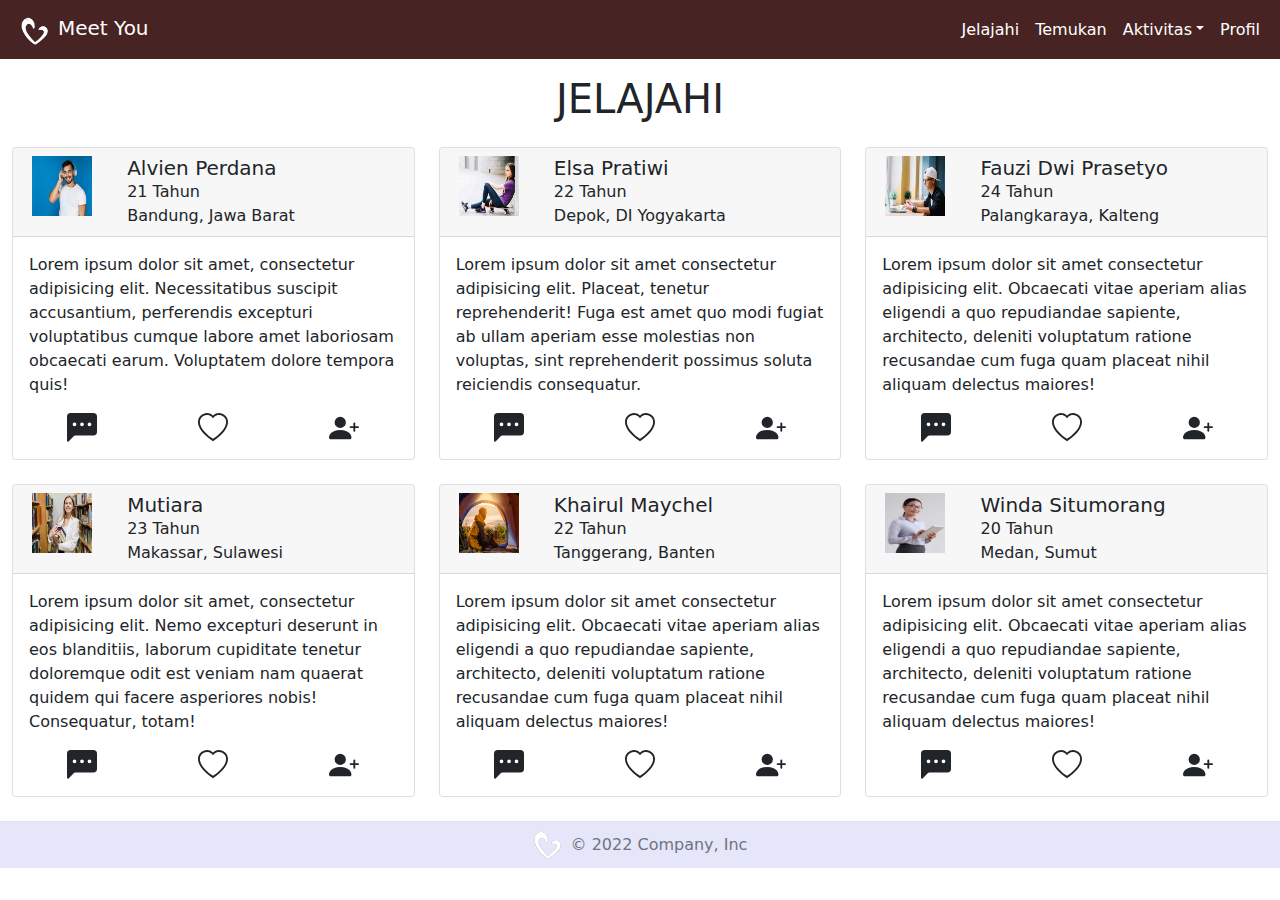
<file: beranda.html>
<html lang="en">
<head>
    <meta charset="UTF-8">
    <meta http-equiv="X-UA-Compatible" content="IE=edge">
    <meta name="viewport" content="width=device-width, initial-scale=1.0">
    <title>Beranda</title>
    <link rel="stylesheet" href="Style/css/bootstrap.min.css">
    <link rel="stylesheet" href="/style.css">
</head>
<body>
    <nav class="navbar navbar-expand-lg navbar-dark" style="background-color: 482323;">
        <div class="container-fluid">
            <a href="#" class="navbar-brand">
                <img src="/Frontend/Image/love.png" alt="" width="30" height="30" class="d-inline-block align-text-top mx-2">Meet You
            </a>
            <button class="navbar-toggler" type="button" data-bs-toggle="collapse" data-bs-target="#navbarSupportedContent" aria-controls="navbarSupportedContent" aria-expanded="false" aria-label="Toggle navigation">
                <span class="navbar-toggler-icon"></span>
            </button>
            <div class="collapse navbar-collapse" id="navbarSupportedContent">
                <ul class="navbar-nav ms-auto mb-2 mb-lg-0 ">
                    <li class="nav-item">
                        <a class="nav-link active" aria-current="page" href="#">Jelajahi</a>
                    </li>
                    <li class="nav-item">
                        <a class="nav-link active" href="#">Temukan</a>
                    </li>
                    <li class="nav-item dropdown">
                        <a class="nav-link active dropdown-toggle" href="#" id="navbarDropdown" role="button" data-bs-toggle="dropdown" aria-expanded="false">Aktivitas</a>
                        <ul class="dropdown-menu" aria-labelledby="navbarDropdown">
                            <li><a class="dropdown-item" href="#">Pesan</a></li>
                            <li><a class="dropdown-item" href="#">Disukai</a></li>
                            <li><a class="dropdown-item" href="#">Favorit</a></li>
                            <li><a class="dropdown-item" href="index.html">Log Out</a></li>
                        </ul>
                    </li>
                    <li class="nav-item">
                        <a class="nav-link active" href="profil.html">Profil</a>
                    </li>
                </ul>
            </div>
        </div>
    </nav>
    <section>
        <div class="container-fluid">
            <div class="row">
                <div class="col mb-3">
                    <h1 class="fs-1 text-center mt-3">JELAJAHI</h1>
                </div>
            </div>
            <div class="row row-cols-2 row-cols-md-3 g-4">
                <div class="col">
                    <div class="card">
                        <div class="card-header">
                            <div class="row">
                                <div class="col np">
                                    <img src="/Frontend/Image/gambar-5.jpg" class="img-fluid im" alt="andi" width="100">
                                </div>
                                <div class="col-7 col-lg-9">
                                    <h5 class="mbo">Alvien Perdana</h5>
                                    <p class="mbo">21 Tahun</p>
                                    <p class="mbo">Bandung, Jawa Barat</p>
                                </div>
                            </div>
                        </div>
                        <div class="card-body">
                            <p class="card-text">Lorem ipsum dolor sit amet, consectetur adipisicing elit. Necessitatibus suscipit accusantium, perferendis excepturi voluptatibus cumque labore amet laboriosam obcaecati earum. Voluptatem dolore tempora quis!</p>
                            <div class="row">
                                <div class="col d-flex justify-content-center">
                                    <a class="link-dark text-decoration-none" href="">
                                    <svg xmlns="http://www.w3.org/2000/svg" width="30" height="30" fill="currentColor" class="bi bi-chat-left-dots-fill" viewBox="0 0 16 16">
                                        <path d="M0 2a2 2 0 0 1 2-2h12a2 2 0 0 1 2 2v8a2 2 0 0 1-2 2H4.414a1 1 0 0 0-.707.293L.854 15.146A.5.5 0 0 1 0 14.793V2zm5 4a1 1 0 1 0-2 0 1 1 0 0 0 2 0zm4 0a1 1 0 1 0-2 0 1 1 0 0 0 2 0zm3 1a1 1 0 1 0 0-2 1 1 0 0 0 0 2z"/>
                                    </svg></a>
                                </div>
                                <div class="col d-flex justify-content-center">
                                    <a class="link-dark text-decoration-none" href="">
                                    <svg xmlns="http://www.w3.org/2000/svg" width="30" height="30" fill="currentColor" class="bi bi-heart" viewBox="0 0 16 16">
                                        <path d="m8 2.748-.717-.737C5.6.281 2.514.878 1.4 3.053c-.523 1.023-.641 2.5.314 4.385.92 1.815 2.834 3.989 6.286 6.357 3.452-2.368 5.365-4.542 6.286-6.357.955-1.886.838-3.362.314-4.385C13.486.878 10.4.28 8.717 2.01L8 2.748zM8 15C-7.333 4.868 3.279-3.04 7.824 1.143c.06.055.119.112.176.171a3.12 3.12 0 0 1 .176-.17C12.72-3.042 23.333 4.867 8 15z"/>
                                    </svg></a>
                                </div>
                                <div class="col d-flex justify-content-center">
                                    <a class="link-dark text-decoration-none" href="">
                                    <svg xmlns="http://www.w3.org/2000/svg" width="30" height="30" fill="currentColor" class="bi bi-person-plus-fill" viewBox="0 0 16 16">
                                        <path d="M1 14s-1 0-1-1 1-4 6-4 6 3 6 4-1 1-1 1H1zm5-6a3 3 0 1 0 0-6 3 3 0 0 0 0 6z"/>
                                        <path fill-rule="evenodd" d="M13.5 5a.5.5 0 0 1 .5.5V7h1.5a.5.5 0 0 1 0 1H14v1.5a.5.5 0 0 1-1 0V8h-1.5a.5.5 0 0 1 0-1H13V5.5a.5.5 0 0 1 .5-.5z"/>
                                    </svg></a>
                                </div>
                            </div>
                        </div>
                    </div>
                </div>
                <div class="col">
                    <div class="card">
                        <div class="card-header">
                            <div class="row">
                                <div class="col np">
                                    <img src="/Frontend/Image/gambar-6.jpg" class="img-fluid im" alt="andi" width="100">
                                </div>
                                <div class="col-7 col-lg-9">
                                    <h5 class="mbo">Elsa Pratiwi</h5>
                                    <p class="mbo">22 Tahun</p>
                                    <p class="mbo">Depok, DI Yogyakarta</p>
                                </div>
                            </div>
                        </div>
                        <div class="card-body">
                        <p class="card-text">Lorem ipsum dolor sit amet consectetur adipisicing elit. Placeat, tenetur reprehenderit! Fuga est amet quo modi fugiat ab ullam aperiam esse molestias non voluptas, sint reprehenderit possimus soluta reiciendis consequatur.</p>
                        <div class="row">
                            <div class="col d-flex justify-content-center">
                                <a class="link-dark text-decoration-none" href="">
                                <svg xmlns="http://www.w3.org/2000/svg" width="30" height="30" fill="currentColor" class="bi bi-chat-left-dots-fill" viewBox="0 0 16 16">
                                    <path d="M0 2a2 2 0 0 1 2-2h12a2 2 0 0 1 2 2v8a2 2 0 0 1-2 2H4.414a1 1 0 0 0-.707.293L.854 15.146A.5.5 0 0 1 0 14.793V2zm5 4a1 1 0 1 0-2 0 1 1 0 0 0 2 0zm4 0a1 1 0 1 0-2 0 1 1 0 0 0 2 0zm3 1a1 1 0 1 0 0-2 1 1 0 0 0 0 2z"/>
                                </svg></a>
                            </div>
                            <div class="col d-flex justify-content-center">
                                <a class="link-dark text-decoration-none" href="">
                                <svg xmlns="http://www.w3.org/2000/svg" width="30" height="30" fill="currentColor" class="bi bi-heart" viewBox="0 0 16 16">
                                    <path d="m8 2.748-.717-.737C5.6.281 2.514.878 1.4 3.053c-.523 1.023-.641 2.5.314 4.385.92 1.815 2.834 3.989 6.286 6.357 3.452-2.368 5.365-4.542 6.286-6.357.955-1.886.838-3.362.314-4.385C13.486.878 10.4.28 8.717 2.01L8 2.748zM8 15C-7.333 4.868 3.279-3.04 7.824 1.143c.06.055.119.112.176.171a3.12 3.12 0 0 1 .176-.17C12.72-3.042 23.333 4.867 8 15z"/>
                                </svg></a>
                            </div>
                            <div class="col d-flex justify-content-center">
                                <a class="link-dark text-decoration-none" href="">
                                <svg xmlns="http://www.w3.org/2000/svg" width="30" height="30" fill="currentColor" class="bi bi-person-plus-fill" viewBox="0 0 16 16">
                                    <path d="M1 14s-1 0-1-1 1-4 6-4 6 3 6 4-1 1-1 1H1zm5-6a3 3 0 1 0 0-6 3 3 0 0 0 0 6z"/>
                                    <path fill-rule="evenodd" d="M13.5 5a.5.5 0 0 1 .5.5V7h1.5a.5.5 0 0 1 0 1H14v1.5a.5.5 0 0 1-1 0V8h-1.5a.5.5 0 0 1 0-1H13V5.5a.5.5 0 0 1 .5-.5z"/>
                                </svg></a>
                            </div>
                        </div>
                        </div>
                    </div>
                </div>
                <div class="col">
                    <div class="card">
                        <div class="card-header">
                            <div class="row">
                                <div class="col np">
                                    <img src="/Frontend/Image/gambar-11.jpg" class="img-fluid im" alt="andi" width="100">
                                </div>
                                <div class="col-7 col-lg-9">
                                    <h5 class="mbo">Fauzi Dwi Prasetyo</h5>
                                    <p class="mbo">24 Tahun</p>
                                    <p class="mbo">Palangkaraya, Kalteng</p>
                                </div>
                            </div>
                        </div>
                        <div class="card-body">
                        <p class="card-text">Lorem ipsum dolor sit amet consectetur adipisicing elit. Obcaecati vitae aperiam alias eligendi a quo repudiandae sapiente, architecto, deleniti voluptatum ratione recusandae cum fuga quam placeat nihil aliquam delectus maiores!</p>
                        <div class="row">
                            <div class="col d-flex justify-content-center">
                                <a class="link-dark text-decoration-none" href="">
                                <svg xmlns="http://www.w3.org/2000/svg" width="30" height="30" fill="currentColor" class="bi bi-chat-left-dots-fill" viewBox="0 0 16 16">
                                    <path d="M0 2a2 2 0 0 1 2-2h12a2 2 0 0 1 2 2v8a2 2 0 0 1-2 2H4.414a1 1 0 0 0-.707.293L.854 15.146A.5.5 0 0 1 0 14.793V2zm5 4a1 1 0 1 0-2 0 1 1 0 0 0 2 0zm4 0a1 1 0 1 0-2 0 1 1 0 0 0 2 0zm3 1a1 1 0 1 0 0-2 1 1 0 0 0 0 2z"/>
                                </svg></a>
                            </div>
                            <div class="col d-flex justify-content-center">
                                <a class="link-dark text-decoration-none" href="">
                                <svg xmlns="http://www.w3.org/2000/svg" width="30" height="30" fill="currentColor" class="bi bi-heart" viewBox="0 0 16 16">
                                    <path d="m8 2.748-.717-.737C5.6.281 2.514.878 1.4 3.053c-.523 1.023-.641 2.5.314 4.385.92 1.815 2.834 3.989 6.286 6.357 3.452-2.368 5.365-4.542 6.286-6.357.955-1.886.838-3.362.314-4.385C13.486.878 10.4.28 8.717 2.01L8 2.748zM8 15C-7.333 4.868 3.279-3.04 7.824 1.143c.06.055.119.112.176.171a3.12 3.12 0 0 1 .176-.17C12.72-3.042 23.333 4.867 8 15z"/>
                                </svg></a>
                            </div>
                            <div class="col d-flex justify-content-center">
                                <a class="link-dark text-decoration-none" href="">
                                <svg xmlns="http://www.w3.org/2000/svg" width="30" height="30" fill="currentColor" class="bi bi-person-plus-fill" viewBox="0 0 16 16">
                                    <path d="M1 14s-1 0-1-1 1-4 6-4 6 3 6 4-1 1-1 1H1zm5-6a3 3 0 1 0 0-6 3 3 0 0 0 0 6z"/>
                                    <path fill-rule="evenodd" d="M13.5 5a.5.5 0 0 1 .5.5V7h1.5a.5.5 0 0 1 0 1H14v1.5a.5.5 0 0 1-1 0V8h-1.5a.5.5 0 0 1 0-1H13V5.5a.5.5 0 0 1 .5-.5z"/>
                                </svg></a>
                            </div>
                        </div>
                        </div>
                    </div>
                </div>
                <div class="col">
                    <div class="card">
                        <div class="card-header">
                            <div class="row">
                                <div class="col np">
                                    <img src="/Frontend/Image/gambar-8.jpg" class="img-fluid im" alt="andi" width="100">
                                </div>
                                <div class="col-7 col-lg-9">
                                    <h5 class="mbo">Mutiara</h5>
                                    <p class="mbo">23 Tahun</p>
                                    <p class="mbo">Makassar, Sulawesi</p>
                                </div>
                            </div>
                        </div>
                        <div class="card-body">
                        <p class="card-text">Lorem ipsum dolor sit amet, consectetur adipisicing elit. Nemo excepturi deserunt in eos blanditiis, laborum cupiditate tenetur doloremque odit est veniam nam quaerat quidem qui facere asperiores nobis! Consequatur, totam!</p>
                        <div class="row">
                            <div class="col d-flex justify-content-center">
                                <a class="link-dark text-decoration-none" href="">
                                <svg xmlns="http://www.w3.org/2000/svg" width="30" height="30" fill="currentColor" class="bi bi-chat-left-dots-fill" viewBox="0 0 16 16">
                                    <path d="M0 2a2 2 0 0 1 2-2h12a2 2 0 0 1 2 2v8a2 2 0 0 1-2 2H4.414a1 1 0 0 0-.707.293L.854 15.146A.5.5 0 0 1 0 14.793V2zm5 4a1 1 0 1 0-2 0 1 1 0 0 0 2 0zm4 0a1 1 0 1 0-2 0 1 1 0 0 0 2 0zm3 1a1 1 0 1 0 0-2 1 1 0 0 0 0 2z"/>
                                </svg></a>
                            </div>
                            <div class="col d-flex justify-content-center">
                                <a class="link-dark text-decoration-none" href="">
                                <svg xmlns="http://www.w3.org/2000/svg" width="30" height="30" fill="currentColor" class="bi bi-heart" viewBox="0 0 16 16">
                                    <path d="m8 2.748-.717-.737C5.6.281 2.514.878 1.4 3.053c-.523 1.023-.641 2.5.314 4.385.92 1.815 2.834 3.989 6.286 6.357 3.452-2.368 5.365-4.542 6.286-6.357.955-1.886.838-3.362.314-4.385C13.486.878 10.4.28 8.717 2.01L8 2.748zM8 15C-7.333 4.868 3.279-3.04 7.824 1.143c.06.055.119.112.176.171a3.12 3.12 0 0 1 .176-.17C12.72-3.042 23.333 4.867 8 15z"/>
                                </svg></a>
                            </div>
                            <div class="col d-flex justify-content-center">
                                <a class="link-dark text-decoration-none" href="">
                                <svg xmlns="http://www.w3.org/2000/svg" width="30" height="30" fill="currentColor" class="bi bi-person-plus-fill" viewBox="0 0 16 16">
                                    <path d="M1 14s-1 0-1-1 1-4 6-4 6 3 6 4-1 1-1 1H1zm5-6a3 3 0 1 0 0-6 3 3 0 0 0 0 6z"/>
                                    <path fill-rule="evenodd" d="M13.5 5a.5.5 0 0 1 .5.5V7h1.5a.5.5 0 0 1 0 1H14v1.5a.5.5 0 0 1-1 0V8h-1.5a.5.5 0 0 1 0-1H13V5.5a.5.5 0 0 1 .5-.5z"/>
                                </svg></a>
                            </div>
                        </div>
                        </div>
                    </div>   
                </div> 
                <div class="col">
                    <div class="card">
                        <div class="card-header">
                            <div class="row">
                                <div class="col np">
                                    <img src="/Frontend/Image/gambar-9.jpg" class="img-fluid im" alt="andi" width="100">
                                </div>
                                <div class="col-7 col-lg-9">
                                    <h5 class="mbo">Khairul Maychel</h5>
                                    <p class="mbo">22 Tahun</p>
                                    <p class="mbo">Tanggerang, Banten</p>
                                </div>
                            </div>
                        </div>
                        <div class="card-body">
                        <p class="card-text">Lorem ipsum dolor sit amet consectetur adipisicing elit. Obcaecati vitae aperiam alias eligendi a quo repudiandae sapiente, architecto, deleniti voluptatum ratione recusandae cum fuga quam placeat nihil aliquam delectus maiores!</p>
                        <div class="row">
                            <div class="col d-flex justify-content-center">
                                <a class="link-dark text-decoration-none" href="">
                                <svg xmlns="http://www.w3.org/2000/svg" width="30" height="30" fill="currentColor" class="bi bi-chat-left-dots-fill" viewBox="0 0 16 16">
                                    <path d="M0 2a2 2 0 0 1 2-2h12a2 2 0 0 1 2 2v8a2 2 0 0 1-2 2H4.414a1 1 0 0 0-.707.293L.854 15.146A.5.5 0 0 1 0 14.793V2zm5 4a1 1 0 1 0-2 0 1 1 0 0 0 2 0zm4 0a1 1 0 1 0-2 0 1 1 0 0 0 2 0zm3 1a1 1 0 1 0 0-2 1 1 0 0 0 0 2z"/>
                                </svg></a>
                            </div>
                            <div class="col d-flex justify-content-center">
                                <a class="link-dark text-decoration-none" href="">
                                <svg xmlns="http://www.w3.org/2000/svg" width="30" height="30" fill="currentColor" class="bi bi-heart" viewBox="0 0 16 16">
                                    <path d="m8 2.748-.717-.737C5.6.281 2.514.878 1.4 3.053c-.523 1.023-.641 2.5.314 4.385.92 1.815 2.834 3.989 6.286 6.357 3.452-2.368 5.365-4.542 6.286-6.357.955-1.886.838-3.362.314-4.385C13.486.878 10.4.28 8.717 2.01L8 2.748zM8 15C-7.333 4.868 3.279-3.04 7.824 1.143c.06.055.119.112.176.171a3.12 3.12 0 0 1 .176-.17C12.72-3.042 23.333 4.867 8 15z"/>
                                </svg></a>
                            </div>
                            <div class="col d-flex justify-content-center">
                                <a class="link-dark text-decoration-none" href="">
                                <svg xmlns="http://www.w3.org/2000/svg" width="30" height="30" fill="currentColor" class="bi bi-person-plus-fill" viewBox="0 0 16 16">
                                    <path d="M1 14s-1 0-1-1 1-4 6-4 6 3 6 4-1 1-1 1H1zm5-6a3 3 0 1 0 0-6 3 3 0 0 0 0 6z"/>
                                    <path fill-rule="evenodd" d="M13.5 5a.5.5 0 0 1 .5.5V7h1.5a.5.5 0 0 1 0 1H14v1.5a.5.5 0 0 1-1 0V8h-1.5a.5.5 0 0 1 0-1H13V5.5a.5.5 0 0 1 .5-.5z"/>
                                </svg></a>
                            </div>
                        </div>
                        </div>
                    </div>
                </div>
                <div class="col">
                    <div class="card">
                        <div class="card-header">
                            <div class="row">
                                <div class="col np">
                                    <img src="/Frontend/Image/gambar-10.jpg" class="img-fluid im" alt="andi" width="100">
                                </div>
                                <div class="col-7 col-lg-9 ">
                                    <h5 class="mbo">Winda Situmorang</h5>
                                    <p class="mbo">20 Tahun</p>
                                    <p class="mbo">Medan, Sumut</p>
                                </div>
                            </div>
                        </div>
                        <div class="card-body">
                        <p class="card-text">Lorem ipsum dolor sit amet consectetur adipisicing elit. Obcaecati vitae aperiam alias eligendi a quo repudiandae sapiente, architecto, deleniti voluptatum ratione recusandae cum fuga quam placeat nihil aliquam delectus maiores!</p>
                        <div class="row">
                            <div class="col d-flex justify-content-center">
                                <a class="link-dark text-decoration-none" href="">
                                <svg xmlns="http://www.w3.org/2000/svg" width="30" height="30" fill="currentColor" class="bi bi-chat-left-dots-fill" viewBox="0 0 16 16">
                                    <path d="M0 2a2 2 0 0 1 2-2h12a2 2 0 0 1 2 2v8a2 2 0 0 1-2 2H4.414a1 1 0 0 0-.707.293L.854 15.146A.5.5 0 0 1 0 14.793V2zm5 4a1 1 0 1 0-2 0 1 1 0 0 0 2 0zm4 0a1 1 0 1 0-2 0 1 1 0 0 0 2 0zm3 1a1 1 0 1 0 0-2 1 1 0 0 0 0 2z"/>
                                </svg></a>
                            </div>
                            <div class="col d-flex justify-content-center">
                                <a class="link-dark text-decoration-none" href="">
                                <svg xmlns="http://www.w3.org/2000/svg" width="30" height="30" fill="currentColor" class="bi bi-heart" viewBox="0 0 16 16">
                                    <path d="m8 2.748-.717-.737C5.6.281 2.514.878 1.4 3.053c-.523 1.023-.641 2.5.314 4.385.92 1.815 2.834 3.989 6.286 6.357 3.452-2.368 5.365-4.542 6.286-6.357.955-1.886.838-3.362.314-4.385C13.486.878 10.4.28 8.717 2.01L8 2.748zM8 15C-7.333 4.868 3.279-3.04 7.824 1.143c.06.055.119.112.176.171a3.12 3.12 0 0 1 .176-.17C12.72-3.042 23.333 4.867 8 15z"/>
                                </svg></a>
                            </div>
                            <div class="col d-flex justify-content-center">
                                <a class="link-dark text-decoration-none" href="">
                                <svg xmlns="http://www.w3.org/2000/svg" width="30" height="30" fill="currentColor" class="bi bi-person-plus-fill" viewBox="0 0 16 16">
                                    <path d="M1 14s-1 0-1-1 1-4 6-4 6 3 6 4-1 1-1 1H1zm5-6a3 3 0 1 0 0-6 3 3 0 0 0 0 6z"/>
                                    <path fill-rule="evenodd" d="M13.5 5a.5.5 0 0 1 .5.5V7h1.5a.5.5 0 0 1 0 1H14v1.5a.5.5 0 0 1-1 0V8h-1.5a.5.5 0 0 1 0-1H13V5.5a.5.5 0 0 1 .5-.5z"/>
                                </svg></a>
                            </div>
                        </div>
                        </div>
                    </div>
                </div>
            </div>
        </div>
        <footer class="d-flex flex-wrap justify-content-center py-2 mt-4 border-top">
            <div class="col-8 d-flex justify-content-center align-items-center">
              <a href="/" class="me-2 mb-md-0 text-muted text-decoration-none lh-1"> 
              <img src="/Frontend/Image/love.png" alt="logo" width="30" height="30" class="d-inline-block align-text-top"></a>
              <span class="text-muted">© 2022 Company, Inc</span>
            </div>
          </footer>
    </section>
    <script src="/Style/js/bootstrap.min.js"></script>
</body>
</html>
</file>
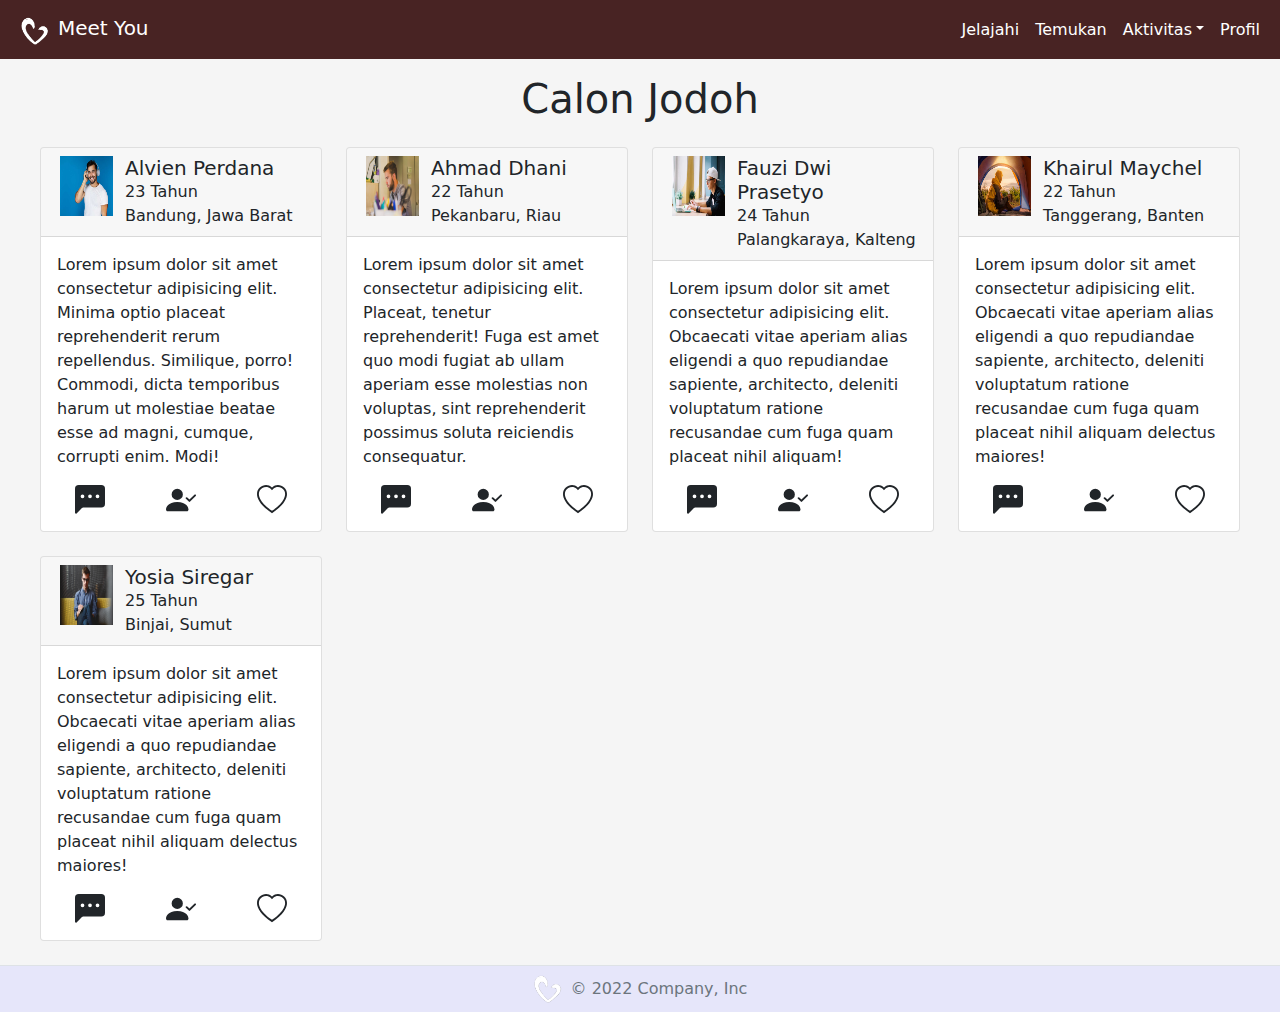
<file: calon.html>
<html lang="en">
<head>
    <meta charset="UTF-8">
    <meta http-equiv="X-UA-Compatible" content="IE=edge">
    <meta name="viewport" content="width=device-width, initial-scale=1.0">
    <title>Meet You - Calon</title>
    <link rel="stylesheet" href="Style/css/bootstrap.min.css">
    <link rel="stylesheet" href="/style.css">
</head>
<body>
    <nav class="navbar navbar-expand-lg navbar-dark" style="background-color: 482323;">
        <div class="container-fluid">
            <a href="#" class="navbar-brand">
                <img src="/Frontend/Image/love.png" alt="" width="30" height="30" class="d-inline-block align-text-top mx-2">Meet You
            </a>
            <button class="navbar-toggler" type="button" data-bs-toggle="collapse" data-bs-target="#navbarSupportedContent" aria-controls="navbarSupportedContent" aria-expanded="false" aria-label="Toggle navigation">
                <span class="navbar-toggler-icon"></span>
            </button>
            <div class="collapse navbar-collapse" id="navbarSupportedContent">
                <ul class="navbar-nav ms-auto mb-2 mb-lg-0 ">
                    <li class="nav-item">
                        <a class="nav-link active" aria-current="page" href="beranda.html">Jelajahi</a>
                    </li>
                    <li class="nav-item">
                        <a class="nav-link active" href="temukan.html">Temukan</a>
                    </li>
                    <li class="nav-item dropdown">
                        <a class="nav-link active dropdown-toggle" href="#" id="navbarDropdown" role="button" data-bs-toggle="dropdown" aria-expanded="false">Aktivitas</a>
                        <ul class="dropdown-menu" aria-labelledby="navbarDropdown">
                            <li><a class="dropdown-item" href="chat.html">Pesan</a></li>
                            <li><a class="dropdown-item" href="calon.html">Disukai</a></li>
                            <li><a class="dropdown-item" href="cocok.html">Cocok</a></li>
                            <li><a class="dropdown-item" href="landing.html">Log Out</a></li>
                        </ul>
                    </li>
                    <li class="nav-item">
                        <a class="nav-link active" href="profil.html">Profil</a>
                    </li>
                </ul>
            </div>
        </div>
    </nav>
    <section class="bg-2">
        <div class="container-fluid">
            <div class="row">
                <div class="col mb-3">
                    <h1 class="fs-1 text-center mt-3">Calon Jodoh</h1>
                </div>
            </div>
            <div class="row row-cols-2 row-cols-md-4 g-4 mx-3">
                <div class="col">
                    <div class="card">
                        <div class="card-header">
                            <div class="row">
                                <div class="col np">
                                    <img src="/Frontend/Image/gambar-5.jpg" class="img-fluid im" alt="andi" width="100">
                                </div>
                                <div class="col-7 col-lg-9">
                                    <h5 class="mbo">Alvien Perdana</h5>
                                    <p class="mbo">23 Tahun</p>
                                    <p class="mbo">Bandung, Jawa Barat</p>
                                </div>
                            </div>
                        </div>
                        <div class="card-body">
                            <p class="card-text">Lorem ipsum dolor sit amet consectetur adipisicing elit. Minima optio placeat reprehenderit rerum repellendus. Similique, porro! Commodi, dicta temporibus harum ut molestiae beatae esse ad magni, cumque, corrupti enim. Modi!</p>
                            <div class="row">
                                <div class="col d-flex justify-content-center">
                                    <a class="link-dark text-decoration-none" href="">
                                    <svg xmlns="http://www.w3.org/2000/svg" width="30" height="30" fill="currentColor" class="bi bi-chat-left-dots-fill" viewBox="0 0 16 16">
                                        <path d="M0 2a2 2 0 0 1 2-2h12a2 2 0 0 1 2 2v8a2 2 0 0 1-2 2H4.414a1 1 0 0 0-.707.293L.854 15.146A.5.5 0 0 1 0 14.793V2zm5 4a1 1 0 1 0-2 0 1 1 0 0 0 2 0zm4 0a1 1 0 1 0-2 0 1 1 0 0 0 2 0zm3 1a1 1 0 1 0 0-2 1 1 0 0 0 0 2z"/>
                                    </svg></a>
                                </div>
                                <div class="col d-flex justify-content-center">
                                    <a class="link-dark text-decoration-none" href="">
                                        <svg xmlns="http://www.w3.org/2000/svg" width="30" height="30" fill="currentColor" class="bi bi-person-check-fill" viewBox="0 0 16 16">
                                            <path fill-rule="evenodd" d="M15.854 5.146a.5.5 0 0 1 0 .708l-3 3a.5.5 0 0 1-.708 0l-1.5-1.5a.5.5 0 0 1 .708-.708L12.5 7.793l2.646-2.647a.5.5 0 0 1 .708 0z"/>
                                            <path d="M1 14s-1 0-1-1 1-4 6-4 6 3 6 4-1 1-1 1H1zm5-6a3 3 0 1 0 0-6 3 3 0 0 0 0 6z"/>
                                        </svg>
                                    </a>
                                </div>
                                <div class="col d-flex justify-content-center">
                                    <a class="link-dark text-decoration-none" href="">
                                    <svg xmlns="http://www.w3.org/2000/svg" width="30" height="30" fill="currentColor" class="bi bi-heart" viewBox="0 0 16 16">
                                        <path d="m8 2.748-.717-.737C5.6.281 2.514.878 1.4 3.053c-.523 1.023-.641 2.5.314 4.385.92 1.815 2.834 3.989 6.286 6.357 3.452-2.368 5.365-4.542 6.286-6.357.955-1.886.838-3.362.314-4.385C13.486.878 10.4.28 8.717 2.01L8 2.748zM8 15C-7.333 4.868 3.279-3.04 7.824 1.143c.06.055.119.112.176.171a3.12 3.12 0 0 1 .176-.17C12.72-3.042 23.333 4.867 8 15z"/>
                                    </svg></a>
                                </div>
                            </div>
                        </div>
                    </div>
                </div>
                <div class="col">
                    <div class="card">
                        <div class="card-header">
                            <div class="row">
                                <div class="col np">
                                    <img src="/Frontend/Image/gambar-14.jpg" class="img-fluid im" alt="andi" width="100">
                                </div>
                                <div class="col-7 col-lg-9">
                                    <h5 class="mbo">Ahmad Dhani</h5>
                                    <p class="mbo">22 Tahun</p>
                                    <p class="mbo">Pekanbaru, Riau</p>
                                </div>
                            </div>
                        </div>
                        <div class="card-body">
                        <p class="card-text">Lorem ipsum dolor sit amet consectetur adipisicing elit. Placeat, tenetur reprehenderit! Fuga est amet quo modi fugiat ab ullam aperiam esse molestias non voluptas, sint reprehenderit possimus soluta reiciendis consequatur.</p>
                        <div class="row">
                            <div class="col d-flex justify-content-center">
                                <a class="link-dark text-decoration-none" href="">
                                <svg xmlns="http://www.w3.org/2000/svg" width="30" height="30" fill="currentColor" class="bi bi-chat-left-dots-fill" viewBox="0 0 16 16">
                                    <path d="M0 2a2 2 0 0 1 2-2h12a2 2 0 0 1 2 2v8a2 2 0 0 1-2 2H4.414a1 1 0 0 0-.707.293L.854 15.146A.5.5 0 0 1 0 14.793V2zm5 4a1 1 0 1 0-2 0 1 1 0 0 0 2 0zm4 0a1 1 0 1 0-2 0 1 1 0 0 0 2 0zm3 1a1 1 0 1 0 0-2 1 1 0 0 0 0 2z"/>
                                </svg></a>
                            </div>
                            <div class="col d-flex justify-content-center">
                                <a class="link-dark text-decoration-none" href="">
                                    <svg xmlns="http://www.w3.org/2000/svg" width="30" height="30" fill="currentColor" class="bi bi-person-check-fill" viewBox="0 0 16 16">
                                        <path fill-rule="evenodd" d="M15.854 5.146a.5.5 0 0 1 0 .708l-3 3a.5.5 0 0 1-.708 0l-1.5-1.5a.5.5 0 0 1 .708-.708L12.5 7.793l2.646-2.647a.5.5 0 0 1 .708 0z"/>
                                        <path d="M1 14s-1 0-1-1 1-4 6-4 6 3 6 4-1 1-1 1H1zm5-6a3 3 0 1 0 0-6 3 3 0 0 0 0 6z"/>
                                    </svg>
                                </a>
                            </div>
                            <div class="col d-flex justify-content-center">
                                <a class="link-dark text-decoration-none" href="">
                                <svg xmlns="http://www.w3.org/2000/svg" width="30" height="30" fill="currentColor" class="bi bi-heart" viewBox="0 0 16 16">
                                    <path d="m8 2.748-.717-.737C5.6.281 2.514.878 1.4 3.053c-.523 1.023-.641 2.5.314 4.385.92 1.815 2.834 3.989 6.286 6.357 3.452-2.368 5.365-4.542 6.286-6.357.955-1.886.838-3.362.314-4.385C13.486.878 10.4.28 8.717 2.01L8 2.748zM8 15C-7.333 4.868 3.279-3.04 7.824 1.143c.06.055.119.112.176.171a3.12 3.12 0 0 1 .176-.17C12.72-3.042 23.333 4.867 8 15z"/>
                                </svg></a>
                            </div>
                        </div>
                        </div>
                    </div>
                </div>
                <div class="col">
                    <div class="card">
                        <div class="card-header">
                            <div class="row">
                                <div class="col np">
                                    <img src="/Frontend/Image/gambar-11.jpg" class="img-fluid im" alt="andi" width="100">
                                </div>
                                <div class="col-7 col-lg-9">
                                    <h5 class="mbo">Fauzi Dwi Prasetyo</h5>
                                    <p class="mbo">24 Tahun</p>
                                    <p class="mbo">Palangkaraya, Kalteng</p>
                                </div>
                            </div>
                        </div>
                        <div class="card-body">
                        <p class="card-text">Lorem ipsum dolor sit amet consectetur adipisicing elit. Obcaecati vitae aperiam alias eligendi a quo repudiandae sapiente, architecto, deleniti voluptatum ratione recusandae cum fuga quam placeat nihil aliquam!</p>
                        <div class="row">
                            <div class="col d-flex justify-content-center">
                                <a class="link-dark text-decoration-none" href="">
                                <svg xmlns="http://www.w3.org/2000/svg" width="30" height="30" fill="currentColor" class="bi bi-chat-left-dots-fill" viewBox="0 0 16 16">
                                    <path d="M0 2a2 2 0 0 1 2-2h12a2 2 0 0 1 2 2v8a2 2 0 0 1-2 2H4.414a1 1 0 0 0-.707.293L.854 15.146A.5.5 0 0 1 0 14.793V2zm5 4a1 1 0 1 0-2 0 1 1 0 0 0 2 0zm4 0a1 1 0 1 0-2 0 1 1 0 0 0 2 0zm3 1a1 1 0 1 0 0-2 1 1 0 0 0 0 2z"/>
                                </svg></a>
                            </div>
                            <div class="col d-flex justify-content-center">
                                <a class="link-dark text-decoration-none" href="">
                                    <svg xmlns="http://www.w3.org/2000/svg" width="30" height="30" fill="currentColor" class="bi bi-person-check-fill" viewBox="0 0 16 16">
                                        <path fill-rule="evenodd" d="M15.854 5.146a.5.5 0 0 1 0 .708l-3 3a.5.5 0 0 1-.708 0l-1.5-1.5a.5.5 0 0 1 .708-.708L12.5 7.793l2.646-2.647a.5.5 0 0 1 .708 0z"/>
                                        <path d="M1 14s-1 0-1-1 1-4 6-4 6 3 6 4-1 1-1 1H1zm5-6a3 3 0 1 0 0-6 3 3 0 0 0 0 6z"/>
                                    </svg>
                                </a>
                            </div>
                            <div class="col d-flex justify-content-center">
                                <a class="link-dark text-decoration-none" href="">
                                <svg xmlns="http://www.w3.org/2000/svg" width="30" height="30" fill="currentColor" class="bi bi-heart" viewBox="0 0 16 16">
                                    <path d="m8 2.748-.717-.737C5.6.281 2.514.878 1.4 3.053c-.523 1.023-.641 2.5.314 4.385.92 1.815 2.834 3.989 6.286 6.357 3.452-2.368 5.365-4.542 6.286-6.357.955-1.886.838-3.362.314-4.385C13.486.878 10.4.28 8.717 2.01L8 2.748zM8 15C-7.333 4.868 3.279-3.04 7.824 1.143c.06.055.119.112.176.171a3.12 3.12 0 0 1 .176-.17C12.72-3.042 23.333 4.867 8 15z"/>
                                </svg></a>
                            </div>
                        </div>
                        </div>
                    </div>
                </div>
                
                <div class="col">
                    <div class="card">
                        <div class="card-header">
                            <div class="row">
                                <div class="col np">
                                    <img src="/Frontend/Image/gambar-9.jpg" class="img-fluid im" alt="andi" width="100">
                                </div>
                                <div class="col-7 col-lg-9">
                                    <h5 class="mbo">Khairul Maychel</h5>
                                    <p class="mbo">22 Tahun</p>
                                    <p class="mbo">Tanggerang, Banten</p>
                                </div>
                            </div>
                        </div>
                        <div class="card-body">
                        <p class="card-text">Lorem ipsum dolor sit amet consectetur adipisicing elit. Obcaecati vitae aperiam alias eligendi a quo repudiandae sapiente, architecto, deleniti voluptatum ratione recusandae cum fuga quam placeat nihil aliquam delectus maiores!</p>
                        <div class="row">
                            <div class="col d-flex justify-content-center">
                                <a class="link-dark text-decoration-none" href="">
                                <svg xmlns="http://www.w3.org/2000/svg" width="30" height="30" fill="currentColor" class="bi bi-chat-left-dots-fill" viewBox="0 0 16 16">
                                    <path d="M0 2a2 2 0 0 1 2-2h12a2 2 0 0 1 2 2v8a2 2 0 0 1-2 2H4.414a1 1 0 0 0-.707.293L.854 15.146A.5.5 0 0 1 0 14.793V2zm5 4a1 1 0 1 0-2 0 1 1 0 0 0 2 0zm4 0a1 1 0 1 0-2 0 1 1 0 0 0 2 0zm3 1a1 1 0 1 0 0-2 1 1 0 0 0 0 2z"/>
                                </svg></a>
                            </div>
                            <div class="col d-flex justify-content-center">
                                <a class="link-dark text-decoration-none" href="">
                                    <svg xmlns="http://www.w3.org/2000/svg" width="30" height="30" fill="currentColor" class="bi bi-person-check-fill" viewBox="0 0 16 16">
                                        <path fill-rule="evenodd" d="M15.854 5.146a.5.5 0 0 1 0 .708l-3 3a.5.5 0 0 1-.708 0l-1.5-1.5a.5.5 0 0 1 .708-.708L12.5 7.793l2.646-2.647a.5.5 0 0 1 .708 0z"/>
                                        <path d="M1 14s-1 0-1-1 1-4 6-4 6 3 6 4-1 1-1 1H1zm5-6a3 3 0 1 0 0-6 3 3 0 0 0 0 6z"/>
                                    </svg>
                                </a>
                            </div>
                            <div class="col d-flex justify-content-center">
                                <a class="link-dark text-decoration-none" href="">
                                <svg xmlns="http://www.w3.org/2000/svg" width="30" height="30" fill="currentColor" class="bi bi-heart" viewBox="0 0 16 16">
                                    <path d="m8 2.748-.717-.737C5.6.281 2.514.878 1.4 3.053c-.523 1.023-.641 2.5.314 4.385.92 1.815 2.834 3.989 6.286 6.357 3.452-2.368 5.365-4.542 6.286-6.357.955-1.886.838-3.362.314-4.385C13.486.878 10.4.28 8.717 2.01L8 2.748zM8 15C-7.333 4.868 3.279-3.04 7.824 1.143c.06.055.119.112.176.171a3.12 3.12 0 0 1 .176-.17C12.72-3.042 23.333 4.867 8 15z"/>
                                </svg></a>
                            </div>
                        </div>
                        </div>
                    </div>
                </div>
                <div class="col">
                    <div class="card">
                        <div class="card-header">
                            <div class="row">
                                <div class="col np">
                                    <img src="/Frontend/Image/gambar-12.jpg" class="img-fluid im" alt="andi" width="100">
                                </div>
                                <div class="col-7 col-lg-9 ">
                                    <h5 class="mbo">Yosia Siregar</h5>
                                    <p class="mbo">25 Tahun</p>
                                    <p class="mbo">Binjai, Sumut</p>
                                </div>
                            </div>
                        </div>
                        <div class="card-body">
                        <p class="card-text">Lorem ipsum dolor sit amet consectetur adipisicing elit. Obcaecati vitae aperiam alias eligendi a quo repudiandae sapiente, architecto, deleniti voluptatum ratione recusandae cum fuga quam placeat nihil aliquam delectus maiores!</p>
                        <div class="row">
                            <div class="col d-flex justify-content-center">
                                <a class="link-dark text-decoration-none" href="">
                                <svg xmlns="http://www.w3.org/2000/svg" width="30" height="30" fill="currentColor" class="bi bi-chat-left-dots-fill" viewBox="0 0 16 16">
                                    <path d="M0 2a2 2 0 0 1 2-2h12a2 2 0 0 1 2 2v8a2 2 0 0 1-2 2H4.414a1 1 0 0 0-.707.293L.854 15.146A.5.5 0 0 1 0 14.793V2zm5 4a1 1 0 1 0-2 0 1 1 0 0 0 2 0zm4 0a1 1 0 1 0-2 0 1 1 0 0 0 2 0zm3 1a1 1 0 1 0 0-2 1 1 0 0 0 0 2z"/>
                                </svg></a>
                            </div>
                            <div class="col d-flex justify-content-center">
                                <a class="link-dark text-decoration-none" href="">
                                    <svg xmlns="http://www.w3.org/2000/svg" width="30" height="30" fill="currentColor" class="bi bi-person-check-fill" viewBox="0 0 16 16">
                                        <path fill-rule="evenodd" d="M15.854 5.146a.5.5 0 0 1 0 .708l-3 3a.5.5 0 0 1-.708 0l-1.5-1.5a.5.5 0 0 1 .708-.708L12.5 7.793l2.646-2.647a.5.5 0 0 1 .708 0z"/>
                                        <path d="M1 14s-1 0-1-1 1-4 6-4 6 3 6 4-1 1-1 1H1zm5-6a3 3 0 1 0 0-6 3 3 0 0 0 0 6z"/>
                                    </svg>
                                </a>
                            </div>
                            <div class="col d-flex justify-content-center">
                                <a class="link-dark text-decoration-none" href="">
                                <svg xmlns="http://www.w3.org/2000/svg" width="30" height="30" fill="currentColor" class="bi bi-heart" viewBox="0 0 16 16">
                                    <path d="m8 2.748-.717-.737C5.6.281 2.514.878 1.4 3.053c-.523 1.023-.641 2.5.314 4.385.92 1.815 2.834 3.989 6.286 6.357 3.452-2.368 5.365-4.542 6.286-6.357.955-1.886.838-3.362.314-4.385C13.486.878 10.4.28 8.717 2.01L8 2.748zM8 15C-7.333 4.868 3.279-3.04 7.824 1.143c.06.055.119.112.176.171a3.12 3.12 0 0 1 .176-.17C12.72-3.042 23.333 4.867 8 15z"/>
                                </svg></a>
                            </div>
                        </div>
                        </div>
                    </div>
                </div>
            </div>
        </div>
        <footer class="d-flex flex-wrap justify-content-center py-2 mt-4 border-top">
            <div class="col-8 d-flex justify-content-center align-items-center">
              <a href="/" class="me-2 mb-md-0 text-muted text-decoration-none lh-1"> 
              <img src="/Frontend/Image/love.png" alt="logo" width="30" height="30" class="d-inline-block align-text-top"></a>
              <span class="text-muted">© 2022 Company, Inc</span>
            </div>
          </footer>
    </section>
    <script src="/Style/js/bootstrap.min.js"></script>
</body>
</html>
</file>
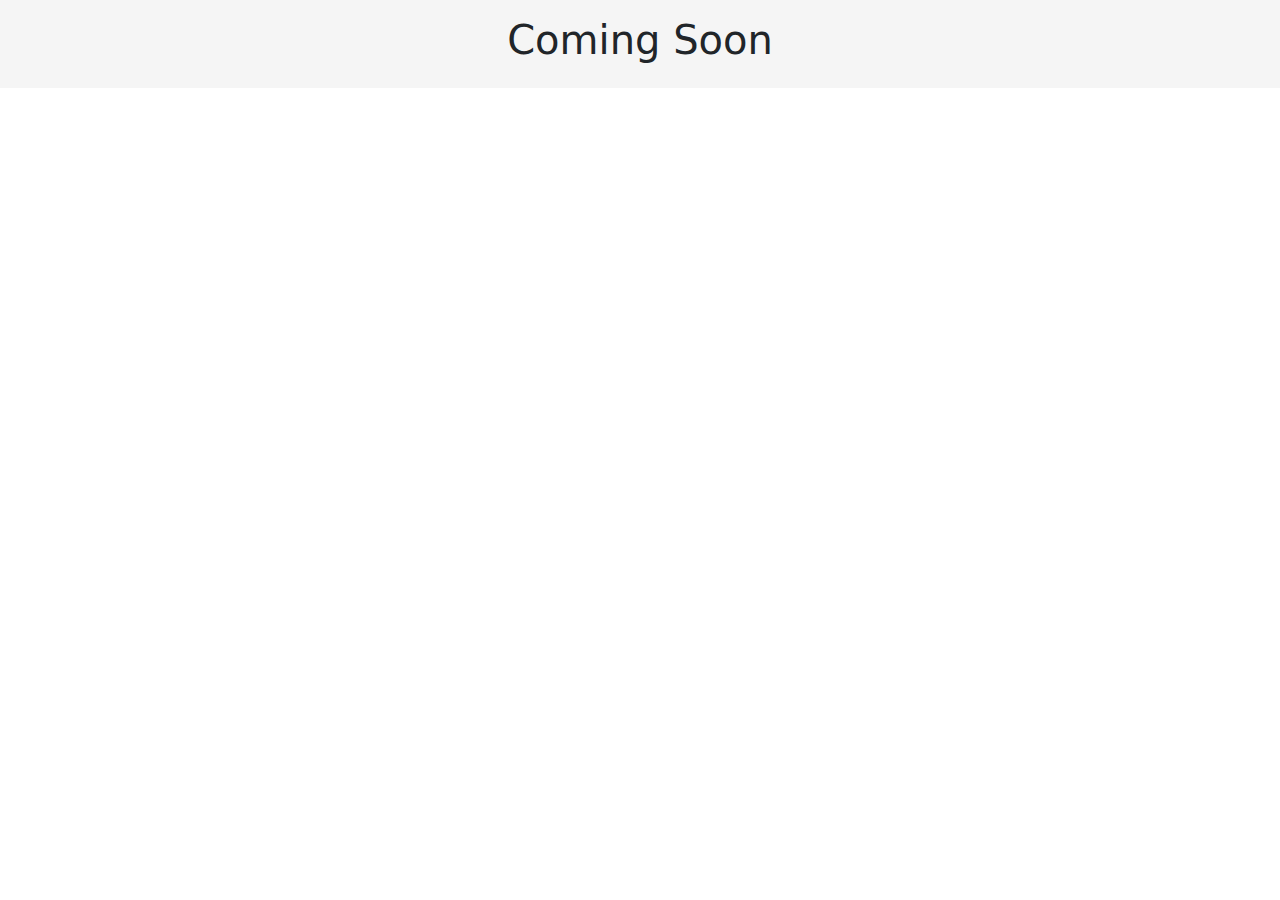
<file: cocok.html>
<html lang="en">
<head>
    <meta charset="UTF-8">
    <meta http-equiv="X-UA-Compatible" content="IE=edge">
    <meta name="viewport" content="width=device-width, initial-scale=1.0">
    <title>Meet You - Cocok</title>
    <link rel="stylesheet" href="Style/css/bootstrap.min.css">
    <link rel="stylesheet" href="/style.css">
</head>
<body>
    <section class="bg-2">
        <div class="container-fluid">
            <div class="row">
                <div class="col mb-3">
                    <h1 class="fs-1 text-center mt-3">Coming Soon</h1>
                </div>
            </div>
        </div>
    </section>
</body>
</html>
</file>
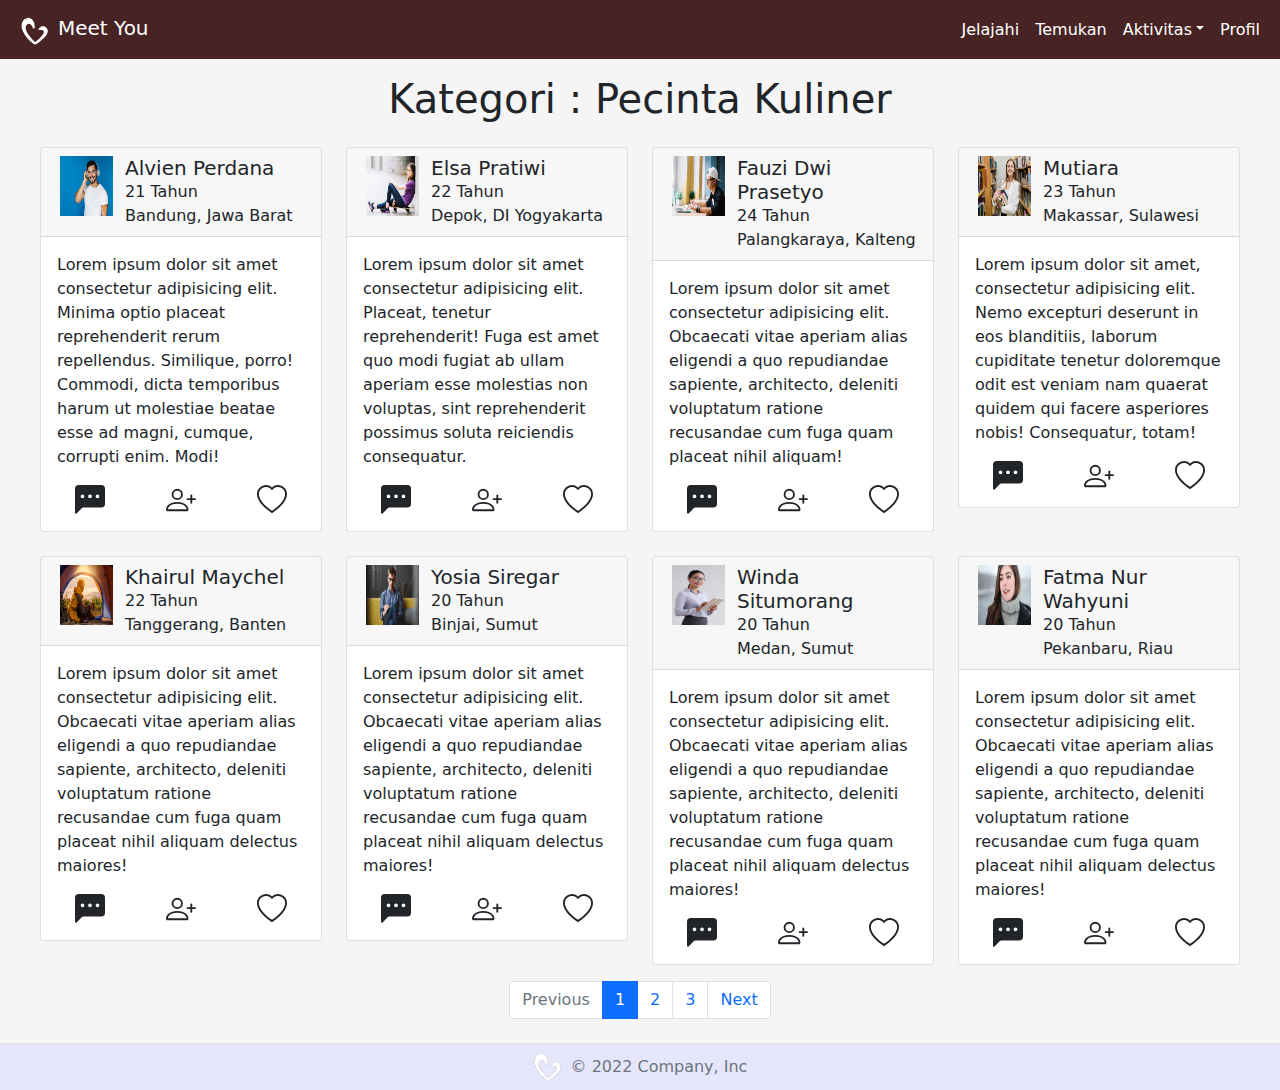
<file: kategori.html>
<html lang="en">
<head>
    <meta charset="UTF-8">
    <meta http-equiv="X-UA-Compatible" content="IE=edge">
    <meta name="viewport" content="width=device-width, initial-scale=1.0">
    <title>Meet You - Pecinta Kuliner</title>
    <link rel="stylesheet" href="Style/css/bootstrap.min.css">
    <link rel="stylesheet" href="/style.css">
</head>
<body>
    <nav class="navbar navbar-expand-lg navbar-dark" style="background-color: 482323;">
        <div class="container-fluid">
            <a href="#" class="navbar-brand">
                <img src="/Frontend/Image/love.png" alt="" width="30" height="30" class="d-inline-block align-text-top mx-2">Meet You
            </a>
            <button class="navbar-toggler" type="button" data-bs-toggle="collapse" data-bs-target="#navbarSupportedContent" aria-controls="navbarSupportedContent" aria-expanded="false" aria-label="Toggle navigation">
                <span class="navbar-toggler-icon"></span>
            </button>
            <div class="collapse navbar-collapse" id="navbarSupportedContent">
                <ul class="navbar-nav ms-auto mb-2 mb-lg-0 ">
                    <li class="nav-item">
                        <a class="nav-link active" aria-current="page" href="beranda.html">Jelajahi</a>
                    </li>
                    <li class="nav-item">
                        <a class="nav-link active" href="temukan.html">Temukan</a>
                    </li>
                    <li class="nav-item dropdown">
                        <a class="nav-link active dropdown-toggle" href="#" id="navbarDropdown" role="button" data-bs-toggle="dropdown" aria-expanded="false">Aktivitas</a>
                        <ul class="dropdown-menu" aria-labelledby="navbarDropdown">
                            <li><a class="dropdown-item" href="chat.html">Pesan</a></li>
                            <li><a class="dropdown-item" href="calon.html">Disukai</a></li>
                            <li><a class="dropdown-item" href="cocok.html">Favorit</a></li>
                            <li><a class="dropdown-item" href="landing.html">Log Out</a></li>
                        </ul>
                    </li>
                    <li class="nav-item">
                        <a class="nav-link active" href="profil.html">Profil</a>
                    </li>
                </ul>
            </div>
        </div>
    </nav>
    <section class="bg-2">
        <div class="container-fluid">
            <div class="row">
                <div class="col mb-3">
                    <h1 class="fs-1 text-center mt-3">Kategori : Pecinta Kuliner</h1>
                </div>
            </div>
            <div class="row row-cols-2 row-cols-md-4 g-4 mx-3">
                <div class="col">
                    <div class="card">
                        <div class="card-header">
                            <div class="row">
                                <div class="col np">
                                    <img src="/Frontend/Image/gambar-5.jpg" class="img-fluid im" alt="andi" width="100">
                                </div>
                                <div class="col-7 col-lg-9">
                                    <h5 class="mbo">Alvien Perdana</h5>
                                    <p class="mbo">21 Tahun</p>
                                    <p class="mbo">Bandung, Jawa Barat</p>
                                </div>
                            </div>
                        </div>
                        <div class="card-body">
                            <p class="card-text">Lorem ipsum dolor sit amet consectetur adipisicing elit. Minima optio placeat reprehenderit rerum repellendus. Similique, porro! Commodi, dicta temporibus harum ut molestiae beatae esse ad magni, cumque, corrupti enim. Modi!</p>
                            <div class="row">
                                <div class="col d-flex justify-content-center">
                                    <a class="link-dark text-decoration-none" href="">
                                    <svg xmlns="http://www.w3.org/2000/svg" width="30" height="30" fill="currentColor" class="bi bi-chat-left-dots-fill" viewBox="0 0 16 16">
                                        <path d="M0 2a2 2 0 0 1 2-2h12a2 2 0 0 1 2 2v8a2 2 0 0 1-2 2H4.414a1 1 0 0 0-.707.293L.854 15.146A.5.5 0 0 1 0 14.793V2zm5 4a1 1 0 1 0-2 0 1 1 0 0 0 2 0zm4 0a1 1 0 1 0-2 0 1 1 0 0 0 2 0zm3 1a1 1 0 1 0 0-2 1 1 0 0 0 0 2z"/>
                                    </svg></a>
                                </div>
                                <div class="col d-flex justify-content-center">
                                    <a class="link-dark text-decoration-none" href="">
                                    <svg xmlns="http://www.w3.org/2000/svg" width="30" height="30" fill="currentColor" class="bi bi-person-plus" viewBox="0 0 16 16">
                                        <path d="M6 8a3 3 0 1 0 0-6 3 3 0 0 0 0 6zm2-3a2 2 0 1 1-4 0 2 2 0 0 1 4 0zm4 8c0 1-1 1-1 1H1s-1 0-1-1 1-4 6-4 6 3 6 4zm-1-.004c-.001-.246-.154-.986-.832-1.664C9.516 10.68 8.289 10 6 10c-2.29 0-3.516.68-4.168 1.332-.678.678-.83 1.418-.832 1.664h10z"/>
                                        <path fill-rule="evenodd" d="M13.5 5a.5.5 0 0 1 .5.5V7h1.5a.5.5 0 0 1 0 1H14v1.5a.5.5 0 0 1-1 0V8h-1.5a.5.5 0 0 1 0-1H13V5.5a.5.5 0 0 1 .5-.5z"/>
                                      </svg></a>
                                </div>
                                <div class="col d-flex justify-content-center">
                                    <a class="link-dark text-decoration-none" href="">
                                    <svg xmlns="http://www.w3.org/2000/svg" width="30" height="30" fill="currentColor" class="bi bi-heart" viewBox="0 0 16 16">
                                        <path d="m8 2.748-.717-.737C5.6.281 2.514.878 1.4 3.053c-.523 1.023-.641 2.5.314 4.385.92 1.815 2.834 3.989 6.286 6.357 3.452-2.368 5.365-4.542 6.286-6.357.955-1.886.838-3.362.314-4.385C13.486.878 10.4.28 8.717 2.01L8 2.748zM8 15C-7.333 4.868 3.279-3.04 7.824 1.143c.06.055.119.112.176.171a3.12 3.12 0 0 1 .176-.17C12.72-3.042 23.333 4.867 8 15z"/>
                                    </svg></a>
                                </div>
                            </div>
                        </div>
                    </div>
                </div>
                <div class="col">
                    <div class="card">
                        <div class="card-header">
                            <div class="row">
                                <div class="col np">
                                    <img src="/Frontend/Image/gambar-6.jpg" class="img-fluid im" alt="andi" width="100">
                                </div>
                                <div class="col-7 col-lg-9">
                                    <h5 class="mbo">Elsa Pratiwi</h5>
                                    <p class="mbo">22 Tahun</p>
                                    <p class="mbo">Depok, DI Yogyakarta</p>
                                </div>
                            </div>
                        </div>
                        <div class="card-body">
                        <p class="card-text">Lorem ipsum dolor sit amet consectetur adipisicing elit. Placeat, tenetur reprehenderit! Fuga est amet quo modi fugiat ab ullam aperiam esse molestias non voluptas, sint reprehenderit possimus soluta reiciendis consequatur.</p>
                        <div class="row">
                            <div class="col d-flex justify-content-center">
                                <a class="link-dark text-decoration-none" href="">
                                <svg xmlns="http://www.w3.org/2000/svg" width="30" height="30" fill="currentColor" class="bi bi-chat-left-dots-fill" viewBox="0 0 16 16">
                                    <path d="M0 2a2 2 0 0 1 2-2h12a2 2 0 0 1 2 2v8a2 2 0 0 1-2 2H4.414a1 1 0 0 0-.707.293L.854 15.146A.5.5 0 0 1 0 14.793V2zm5 4a1 1 0 1 0-2 0 1 1 0 0 0 2 0zm4 0a1 1 0 1 0-2 0 1 1 0 0 0 2 0zm3 1a1 1 0 1 0 0-2 1 1 0 0 0 0 2z"/>
                                </svg></a>
                            </div>
                            <div class="col d-flex justify-content-center">
                                <a class="link-dark text-decoration-none" href="">
                                <svg xmlns="http://www.w3.org/2000/svg" width="30" height="30" fill="currentColor" class="bi bi-person-plus" viewBox="0 0 16 16">
                                    <path d="M6 8a3 3 0 1 0 0-6 3 3 0 0 0 0 6zm2-3a2 2 0 1 1-4 0 2 2 0 0 1 4 0zm4 8c0 1-1 1-1 1H1s-1 0-1-1 1-4 6-4 6 3 6 4zm-1-.004c-.001-.246-.154-.986-.832-1.664C9.516 10.68 8.289 10 6 10c-2.29 0-3.516.68-4.168 1.332-.678.678-.83 1.418-.832 1.664h10z"/>
                                    <path fill-rule="evenodd" d="M13.5 5a.5.5 0 0 1 .5.5V7h1.5a.5.5 0 0 1 0 1H14v1.5a.5.5 0 0 1-1 0V8h-1.5a.5.5 0 0 1 0-1H13V5.5a.5.5 0 0 1 .5-.5z"/>
                                  </svg></a>
                            </div>
                            <div class="col d-flex justify-content-center">
                                <a class="link-dark text-decoration-none" href="">
                                <svg xmlns="http://www.w3.org/2000/svg" width="30" height="30" fill="currentColor" class="bi bi-heart" viewBox="0 0 16 16">
                                    <path d="m8 2.748-.717-.737C5.6.281 2.514.878 1.4 3.053c-.523 1.023-.641 2.5.314 4.385.92 1.815 2.834 3.989 6.286 6.357 3.452-2.368 5.365-4.542 6.286-6.357.955-1.886.838-3.362.314-4.385C13.486.878 10.4.28 8.717 2.01L8 2.748zM8 15C-7.333 4.868 3.279-3.04 7.824 1.143c.06.055.119.112.176.171a3.12 3.12 0 0 1 .176-.17C12.72-3.042 23.333 4.867 8 15z"/>
                                </svg></a>
                            </div>
                        </div>
                        </div>
                    </div>
                </div>
                <div class="col">
                    <div class="card">
                        <div class="card-header">
                            <div class="row">
                                <div class="col np">
                                    <img src="/Frontend/Image/gambar-11.jpg" class="img-fluid im" alt="andi" width="100">
                                </div>
                                <div class="col-7 col-lg-9">
                                    <h5 class="mbo">Fauzi Dwi Prasetyo</h5>
                                    <p class="mbo">24 Tahun</p>
                                    <p class="mbo">Palangkaraya, Kalteng</p>
                                </div>
                            </div>
                        </div>
                        <div class="card-body">
                        <p class="card-text">Lorem ipsum dolor sit amet consectetur adipisicing elit. Obcaecati vitae aperiam alias eligendi a quo repudiandae sapiente, architecto, deleniti voluptatum ratione recusandae cum fuga quam placeat nihil aliquam!</p>
                        <div class="row">
                            <div class="col d-flex justify-content-center">
                                <a class="link-dark text-decoration-none" href="">
                                <svg xmlns="http://www.w3.org/2000/svg" width="30" height="30" fill="currentColor" class="bi bi-chat-left-dots-fill" viewBox="0 0 16 16">
                                    <path d="M0 2a2 2 0 0 1 2-2h12a2 2 0 0 1 2 2v8a2 2 0 0 1-2 2H4.414a1 1 0 0 0-.707.293L.854 15.146A.5.5 0 0 1 0 14.793V2zm5 4a1 1 0 1 0-2 0 1 1 0 0 0 2 0zm4 0a1 1 0 1 0-2 0 1 1 0 0 0 2 0zm3 1a1 1 0 1 0 0-2 1 1 0 0 0 0 2z"/>
                                </svg></a>
                            </div>
                            <div class="col d-flex justify-content-center">
                                <a class="link-dark text-decoration-none" href="">
                                <svg xmlns="http://www.w3.org/2000/svg" width="30" height="30" fill="currentColor" class="bi bi-person-plus" viewBox="0 0 16 16">
                                    <path d="M6 8a3 3 0 1 0 0-6 3 3 0 0 0 0 6zm2-3a2 2 0 1 1-4 0 2 2 0 0 1 4 0zm4 8c0 1-1 1-1 1H1s-1 0-1-1 1-4 6-4 6 3 6 4zm-1-.004c-.001-.246-.154-.986-.832-1.664C9.516 10.68 8.289 10 6 10c-2.29 0-3.516.68-4.168 1.332-.678.678-.83 1.418-.832 1.664h10z"/>
                                    <path fill-rule="evenodd" d="M13.5 5a.5.5 0 0 1 .5.5V7h1.5a.5.5 0 0 1 0 1H14v1.5a.5.5 0 0 1-1 0V8h-1.5a.5.5 0 0 1 0-1H13V5.5a.5.5 0 0 1 .5-.5z"/>
                                  </svg></a>
                            </div>
                            <div class="col d-flex justify-content-center">
                                <a class="link-dark text-decoration-none" href="">
                                <svg xmlns="http://www.w3.org/2000/svg" width="30" height="30" fill="currentColor" class="bi bi-heart" viewBox="0 0 16 16">
                                    <path d="m8 2.748-.717-.737C5.6.281 2.514.878 1.4 3.053c-.523 1.023-.641 2.5.314 4.385.92 1.815 2.834 3.989 6.286 6.357 3.452-2.368 5.365-4.542 6.286-6.357.955-1.886.838-3.362.314-4.385C13.486.878 10.4.28 8.717 2.01L8 2.748zM8 15C-7.333 4.868 3.279-3.04 7.824 1.143c.06.055.119.112.176.171a3.12 3.12 0 0 1 .176-.17C12.72-3.042 23.333 4.867 8 15z"/>
                                </svg></a>
                            </div>
                            
                        </div>
                        </div>
                    </div>
                </div>
                <div class="col">
                    <div class="card">
                        <div class="card-header">
                            <div class="row">
                                <div class="col np">
                                    <img src="/Frontend/Image/gambar-8.jpg" class="img-fluid im" alt="andi" width="100">
                                </div>
                                <div class="col-7 col-lg-9">
                                    <h5 class="mbo">Mutiara</h5>
                                    <p class="mbo">23 Tahun</p>
                                    <p class="mbo">Makassar, Sulawesi</p>
                                </div>
                            </div>
                        </div>
                        <div class="card-body">
                        <p class="card-text">Lorem ipsum dolor sit amet, consectetur adipisicing elit. Nemo excepturi deserunt in eos blanditiis, laborum cupiditate tenetur doloremque odit est veniam nam quaerat quidem qui facere asperiores nobis! Consequatur, totam!</p>
                        <div class="row">
                            <div class="col d-flex justify-content-center">
                                <a class="link-dark text-decoration-none" href="">
                                <svg xmlns="http://www.w3.org/2000/svg" width="30" height="30" fill="currentColor" class="bi bi-chat-left-dots-fill" viewBox="0 0 16 16">
                                    <path d="M0 2a2 2 0 0 1 2-2h12a2 2 0 0 1 2 2v8a2 2 0 0 1-2 2H4.414a1 1 0 0 0-.707.293L.854 15.146A.5.5 0 0 1 0 14.793V2zm5 4a1 1 0 1 0-2 0 1 1 0 0 0 2 0zm4 0a1 1 0 1 0-2 0 1 1 0 0 0 2 0zm3 1a1 1 0 1 0 0-2 1 1 0 0 0 0 2z"/>
                                </svg></a>
                            </div>
                            <div class="col d-flex justify-content-center">
                                <a class="link-dark text-decoration-none" href="">
                                <svg xmlns="http://www.w3.org/2000/svg" width="30" height="30" fill="currentColor" class="bi bi-person-plus" viewBox="0 0 16 16">
                                    <path d="M6 8a3 3 0 1 0 0-6 3 3 0 0 0 0 6zm2-3a2 2 0 1 1-4 0 2 2 0 0 1 4 0zm4 8c0 1-1 1-1 1H1s-1 0-1-1 1-4 6-4 6 3 6 4zm-1-.004c-.001-.246-.154-.986-.832-1.664C9.516 10.68 8.289 10 6 10c-2.29 0-3.516.68-4.168 1.332-.678.678-.83 1.418-.832 1.664h10z"/>
                                    <path fill-rule="evenodd" d="M13.5 5a.5.5 0 0 1 .5.5V7h1.5a.5.5 0 0 1 0 1H14v1.5a.5.5 0 0 1-1 0V8h-1.5a.5.5 0 0 1 0-1H13V5.5a.5.5 0 0 1 .5-.5z"/>
                                  </svg></a>
                            </div>
                            <div class="col d-flex justify-content-center">
                                <a class="link-dark text-decoration-none" href="">
                                <svg xmlns="http://www.w3.org/2000/svg" width="30" height="30" fill="currentColor" class="bi bi-heart" viewBox="0 0 16 16">
                                    <path d="m8 2.748-.717-.737C5.6.281 2.514.878 1.4 3.053c-.523 1.023-.641 2.5.314 4.385.92 1.815 2.834 3.989 6.286 6.357 3.452-2.368 5.365-4.542 6.286-6.357.955-1.886.838-3.362.314-4.385C13.486.878 10.4.28 8.717 2.01L8 2.748zM8 15C-7.333 4.868 3.279-3.04 7.824 1.143c.06.055.119.112.176.171a3.12 3.12 0 0 1 .176-.17C12.72-3.042 23.333 4.867 8 15z"/>
                                </svg></a>
                            </div>
                            
                        </div>
                        </div>
                    </div>   
                </div> 
                <div class="col">
                    <div class="card">
                        <div class="card-header">
                            <div class="row">
                                <div class="col np">
                                    <img src="/Frontend/Image/gambar-9.jpg" class="img-fluid im" alt="andi" width="100">
                                </div>
                                <div class="col-7 col-lg-9">
                                    <h5 class="mbo">Khairul Maychel</h5>
                                    <p class="mbo">22 Tahun</p>
                                    <p class="mbo">Tanggerang, Banten</p>
                                </div>
                            </div>
                        </div>
                        <div class="card-body">
                        <p class="card-text">Lorem ipsum dolor sit amet consectetur adipisicing elit. Obcaecati vitae aperiam alias eligendi a quo repudiandae sapiente, architecto, deleniti voluptatum ratione recusandae cum fuga quam placeat nihil aliquam delectus maiores!</p>
                        <div class="row">
                            <div class="col d-flex justify-content-center">
                                <a class="link-dark text-decoration-none" href="">
                                <svg xmlns="http://www.w3.org/2000/svg" width="30" height="30" fill="currentColor" class="bi bi-chat-left-dots-fill" viewBox="0 0 16 16">
                                    <path d="M0 2a2 2 0 0 1 2-2h12a2 2 0 0 1 2 2v8a2 2 0 0 1-2 2H4.414a1 1 0 0 0-.707.293L.854 15.146A.5.5 0 0 1 0 14.793V2zm5 4a1 1 0 1 0-2 0 1 1 0 0 0 2 0zm4 0a1 1 0 1 0-2 0 1 1 0 0 0 2 0zm3 1a1 1 0 1 0 0-2 1 1 0 0 0 0 2z"/>
                                </svg></a>
                            </div>
                            <div class="col d-flex justify-content-center">
                                <a class="link-dark text-decoration-none" href="">
                                <svg xmlns="http://www.w3.org/2000/svg" width="30" height="30" fill="currentColor" class="bi bi-person-plus" viewBox="0 0 16 16">
                                    <path d="M6 8a3 3 0 1 0 0-6 3 3 0 0 0 0 6zm2-3a2 2 0 1 1-4 0 2 2 0 0 1 4 0zm4 8c0 1-1 1-1 1H1s-1 0-1-1 1-4 6-4 6 3 6 4zm-1-.004c-.001-.246-.154-.986-.832-1.664C9.516 10.68 8.289 10 6 10c-2.29 0-3.516.68-4.168 1.332-.678.678-.83 1.418-.832 1.664h10z"/>
                                    <path fill-rule="evenodd" d="M13.5 5a.5.5 0 0 1 .5.5V7h1.5a.5.5 0 0 1 0 1H14v1.5a.5.5 0 0 1-1 0V8h-1.5a.5.5 0 0 1 0-1H13V5.5a.5.5 0 0 1 .5-.5z"/>
                                  </svg></a>
                            </div>
                            <div class="col d-flex justify-content-center">
                                <a class="link-dark text-decoration-none" href="">
                                <svg xmlns="http://www.w3.org/2000/svg" width="30" height="30" fill="currentColor" class="bi bi-heart" viewBox="0 0 16 16">
                                    <path d="m8 2.748-.717-.737C5.6.281 2.514.878 1.4 3.053c-.523 1.023-.641 2.5.314 4.385.92 1.815 2.834 3.989 6.286 6.357 3.452-2.368 5.365-4.542 6.286-6.357.955-1.886.838-3.362.314-4.385C13.486.878 10.4.28 8.717 2.01L8 2.748zM8 15C-7.333 4.868 3.279-3.04 7.824 1.143c.06.055.119.112.176.171a3.12 3.12 0 0 1 .176-.17C12.72-3.042 23.333 4.867 8 15z"/>
                                </svg></a>
                            </div>
                        </div>
                        </div>
                    </div>
                </div>
                <div class="col">
                    <div class="card">
                        <div class="card-header">
                            <div class="row">
                                <div class="col np">
                                    <img src="/Frontend/Image/gambar-12.jpg" class="img-fluid im" alt="andi" width="100">
                                </div>
                                <div class="col-7 col-lg-9 ">
                                    <h5 class="mbo">Yosia Siregar</h5>
                                    <p class="mbo">20 Tahun</p>
                                    <p class="mbo">Binjai, Sumut</p>
                                </div>
                            </div>
                        </div>
                        <div class="card-body">
                        <p class="card-text">Lorem ipsum dolor sit amet consectetur adipisicing elit. Obcaecati vitae aperiam alias eligendi a quo repudiandae sapiente, architecto, deleniti voluptatum ratione recusandae cum fuga quam placeat nihil aliquam delectus maiores!</p>
                        <div class="row">
                            <div class="col d-flex justify-content-center">
                                <a class="link-dark text-decoration-none" href="">
                                <svg xmlns="http://www.w3.org/2000/svg" width="30" height="30" fill="currentColor" class="bi bi-chat-left-dots-fill" viewBox="0 0 16 16">
                                    <path d="M0 2a2 2 0 0 1 2-2h12a2 2 0 0 1 2 2v8a2 2 0 0 1-2 2H4.414a1 1 0 0 0-.707.293L.854 15.146A.5.5 0 0 1 0 14.793V2zm5 4a1 1 0 1 0-2 0 1 1 0 0 0 2 0zm4 0a1 1 0 1 0-2 0 1 1 0 0 0 2 0zm3 1a1 1 0 1 0 0-2 1 1 0 0 0 0 2z"/>
                                </svg></a>
                            </div>
                            <div class="col d-flex justify-content-center">
                                <a class="link-dark text-decoration-none" href="">
                                <svg xmlns="http://www.w3.org/2000/svg" width="30" height="30" fill="currentColor" class="bi bi-person-plus" viewBox="0 0 16 16">
                                    <path d="M6 8a3 3 0 1 0 0-6 3 3 0 0 0 0 6zm2-3a2 2 0 1 1-4 0 2 2 0 0 1 4 0zm4 8c0 1-1 1-1 1H1s-1 0-1-1 1-4 6-4 6 3 6 4zm-1-.004c-.001-.246-.154-.986-.832-1.664C9.516 10.68 8.289 10 6 10c-2.29 0-3.516.68-4.168 1.332-.678.678-.83 1.418-.832 1.664h10z"/>
                                    <path fill-rule="evenodd" d="M13.5 5a.5.5 0 0 1 .5.5V7h1.5a.5.5 0 0 1 0 1H14v1.5a.5.5 0 0 1-1 0V8h-1.5a.5.5 0 0 1 0-1H13V5.5a.5.5 0 0 1 .5-.5z"/>
                                  </svg></a>
                            </div>
                            <div class="col d-flex justify-content-center">
                                <a class="link-dark text-decoration-none" href="">
                                <svg xmlns="http://www.w3.org/2000/svg" width="30" height="30" fill="currentColor" class="bi bi-heart" viewBox="0 0 16 16">
                                    <path d="m8 2.748-.717-.737C5.6.281 2.514.878 1.4 3.053c-.523 1.023-.641 2.5.314 4.385.92 1.815 2.834 3.989 6.286 6.357 3.452-2.368 5.365-4.542 6.286-6.357.955-1.886.838-3.362.314-4.385C13.486.878 10.4.28 8.717 2.01L8 2.748zM8 15C-7.333 4.868 3.279-3.04 7.824 1.143c.06.055.119.112.176.171a3.12 3.12 0 0 1 .176-.17C12.72-3.042 23.333 4.867 8 15z"/>
                                </svg></a>
                            </div>
                            
                        </div>
                        </div>
                    </div>
                </div>
                <div class="col">
                    <div class="card">
                        <div class="card-header">
                            <div class="row">
                                <div class="col np">
                                    <img src="/Frontend/Image/gambar-10.jpg" class="img-fluid im" alt="andi" width="100">
                                </div>
                                <div class="col-7 col-lg-9 ">
                                    <h5 class="mbo">Winda Situmorang</h5>
                                    <p class="mbo">20 Tahun</p>
                                    <p class="mbo">Medan, Sumut</p>
                                </div>
                            </div>
                        </div>
                        <div class="card-body">
                        <p class="card-text">Lorem ipsum dolor sit amet consectetur adipisicing elit. Obcaecati vitae aperiam alias eligendi a quo repudiandae sapiente, architecto, deleniti voluptatum ratione recusandae cum fuga quam placeat nihil aliquam delectus maiores!</p>
                        <div class="row">
                            <div class="col d-flex justify-content-center">
                                <a class="link-dark text-decoration-none" href="">
                                <svg xmlns="http://www.w3.org/2000/svg" width="30" height="30" fill="currentColor" class="bi bi-chat-left-dots-fill" viewBox="0 0 16 16">
                                    <path d="M0 2a2 2 0 0 1 2-2h12a2 2 0 0 1 2 2v8a2 2 0 0 1-2 2H4.414a1 1 0 0 0-.707.293L.854 15.146A.5.5 0 0 1 0 14.793V2zm5 4a1 1 0 1 0-2 0 1 1 0 0 0 2 0zm4 0a1 1 0 1 0-2 0 1 1 0 0 0 2 0zm3 1a1 1 0 1 0 0-2 1 1 0 0 0 0 2z"/>
                                </svg></a>
                            </div>
                            <div class="col d-flex justify-content-center">
                                <a class="link-dark text-decoration-none" href="">
                                <svg xmlns="http://www.w3.org/2000/svg" width="30" height="30" fill="currentColor" class="bi bi-person-plus" viewBox="0 0 16 16">
                                    <path d="M6 8a3 3 0 1 0 0-6 3 3 0 0 0 0 6zm2-3a2 2 0 1 1-4 0 2 2 0 0 1 4 0zm4 8c0 1-1 1-1 1H1s-1 0-1-1 1-4 6-4 6 3 6 4zm-1-.004c-.001-.246-.154-.986-.832-1.664C9.516 10.68 8.289 10 6 10c-2.29 0-3.516.68-4.168 1.332-.678.678-.83 1.418-.832 1.664h10z"/>
                                    <path fill-rule="evenodd" d="M13.5 5a.5.5 0 0 1 .5.5V7h1.5a.5.5 0 0 1 0 1H14v1.5a.5.5 0 0 1-1 0V8h-1.5a.5.5 0 0 1 0-1H13V5.5a.5.5 0 0 1 .5-.5z"/>
                                  </svg></a>
                            </div>
                            <div class="col d-flex justify-content-center">
                                <a class="link-dark text-decoration-none" href="">
                                <svg xmlns="http://www.w3.org/2000/svg" width="30" height="30" fill="currentColor" class="bi bi-heart" viewBox="0 0 16 16">
                                    <path d="m8 2.748-.717-.737C5.6.281 2.514.878 1.4 3.053c-.523 1.023-.641 2.5.314 4.385.92 1.815 2.834 3.989 6.286 6.357 3.452-2.368 5.365-4.542 6.286-6.357.955-1.886.838-3.362.314-4.385C13.486.878 10.4.28 8.717 2.01L8 2.748zM8 15C-7.333 4.868 3.279-3.04 7.824 1.143c.06.055.119.112.176.171a3.12 3.12 0 0 1 .176-.17C12.72-3.042 23.333 4.867 8 15z"/>
                                </svg></a>
                            </div>
                            
                        </div>
                        </div>
                    </div>
                </div>
                <div class="col">
                    <div class="card">
                        <div class="card-header">
                            <div class="row">
                                <div class="col np">
                                    <img src="/Frontend/Image/gambar-13.jpg" class="img-fluid im" alt="andi" width="100">
                                </div>
                                <div class="col-7 col-lg-9 ">
                                    <h5 class="mbo">Fatma Nur Wahyuni</h5>
                                    <p class="mbo">20 Tahun</p>
                                    <p class="mbo">Pekanbaru, Riau</p>
                                </div>
                            </div>
                        </div>
                        <div class="card-body">
                        <p class="card-text">Lorem ipsum dolor sit amet consectetur adipisicing elit. Obcaecati vitae aperiam alias eligendi a quo repudiandae sapiente, architecto, deleniti voluptatum ratione recusandae cum fuga quam placeat nihil aliquam delectus maiores!</p>
                        <div class="row">
                            <div class="col d-flex justify-content-center">
                                <a class="link-dark text-decoration-none" href="">
                                <svg xmlns="http://www.w3.org/2000/svg" width="30" height="30" fill="currentColor" class="bi bi-chat-left-dots-fill" viewBox="0 0 16 16">
                                    <path d="M0 2a2 2 0 0 1 2-2h12a2 2 0 0 1 2 2v8a2 2 0 0 1-2 2H4.414a1 1 0 0 0-.707.293L.854 15.146A.5.5 0 0 1 0 14.793V2zm5 4a1 1 0 1 0-2 0 1 1 0 0 0 2 0zm4 0a1 1 0 1 0-2 0 1 1 0 0 0 2 0zm3 1a1 1 0 1 0 0-2 1 1 0 0 0 0 2z"/>
                                </svg></a>
                            </div>
                            <div class="col d-flex justify-content-center">
                                <a class="link-dark text-decoration-none" href="">
                                <svg xmlns="http://www.w3.org/2000/svg" width="30" height="30" fill="currentColor" class="bi bi-person-plus" viewBox="0 0 16 16">
                                    <path d="M6 8a3 3 0 1 0 0-6 3 3 0 0 0 0 6zm2-3a2 2 0 1 1-4 0 2 2 0 0 1 4 0zm4 8c0 1-1 1-1 1H1s-1 0-1-1 1-4 6-4 6 3 6 4zm-1-.004c-.001-.246-.154-.986-.832-1.664C9.516 10.68 8.289 10 6 10c-2.29 0-3.516.68-4.168 1.332-.678.678-.83 1.418-.832 1.664h10z"/>
                                    <path fill-rule="evenodd" d="M13.5 5a.5.5 0 0 1 .5.5V7h1.5a.5.5 0 0 1 0 1H14v1.5a.5.5 0 0 1-1 0V8h-1.5a.5.5 0 0 1 0-1H13V5.5a.5.5 0 0 1 .5-.5z"/>
                                  </svg></a>
                            </div>
                            <div class="col d-flex justify-content-center">
                                <a class="link-dark text-decoration-none" href="">
                                <svg xmlns="http://www.w3.org/2000/svg" width="30" height="30" fill="currentColor" class="bi bi-heart" viewBox="0 0 16 16">
                                    <path d="m8 2.748-.717-.737C5.6.281 2.514.878 1.4 3.053c-.523 1.023-.641 2.5.314 4.385.92 1.815 2.834 3.989 6.286 6.357 3.452-2.368 5.365-4.542 6.286-6.357.955-1.886.838-3.362.314-4.385C13.486.878 10.4.28 8.717 2.01L8 2.748zM8 15C-7.333 4.868 3.279-3.04 7.824 1.143c.06.055.119.112.176.171a3.12 3.12 0 0 1 .176-.17C12.72-3.042 23.333 4.867 8 15z"/>
                                </svg></a>
                            </div>
                            
                        </div>
                        </div>
                    </div>
                </div>
            </div>
        </div>
        <div class="mt-3">
            <nav aria-label="Page navigation example">
                <ul class="pagination justify-content-center">
                <li class="page-item disabled">
                    <a class="page-link">Previous</a>
                  </li>
                  <li class="page-item active" aria-current="page">
                    <a class="page-link" href="#">1</a>
                  </li>
                  <li class="page-item"><a class="page-link" href="#">2</a></li>
                  <li class="page-item"><a class="page-link" href="#">3</a></li>
                  <li class="page-item">
                    <a class="page-link" href="#">Next</a>
                  </li>
                </ul>
            </nav>
          </div>
        <footer class="d-flex flex-wrap justify-content-center py-2 mt-4 border-top">
            <div class="col-8 d-flex justify-content-center align-items-center">
              <a href="/" class="me-2 mb-md-0 text-muted text-decoration-none lh-1"> 
              <img src="/Frontend/Image/love.png" alt="logo" width="30" height="30" class="d-inline-block align-text-top"></a>
              <span class="text-muted">© 2022 Company, Inc</span>
            </div>
          </footer>
    </section>
    <script src="/Style/js/bootstrap.min.js"></script>
</body>
</html>
</file>
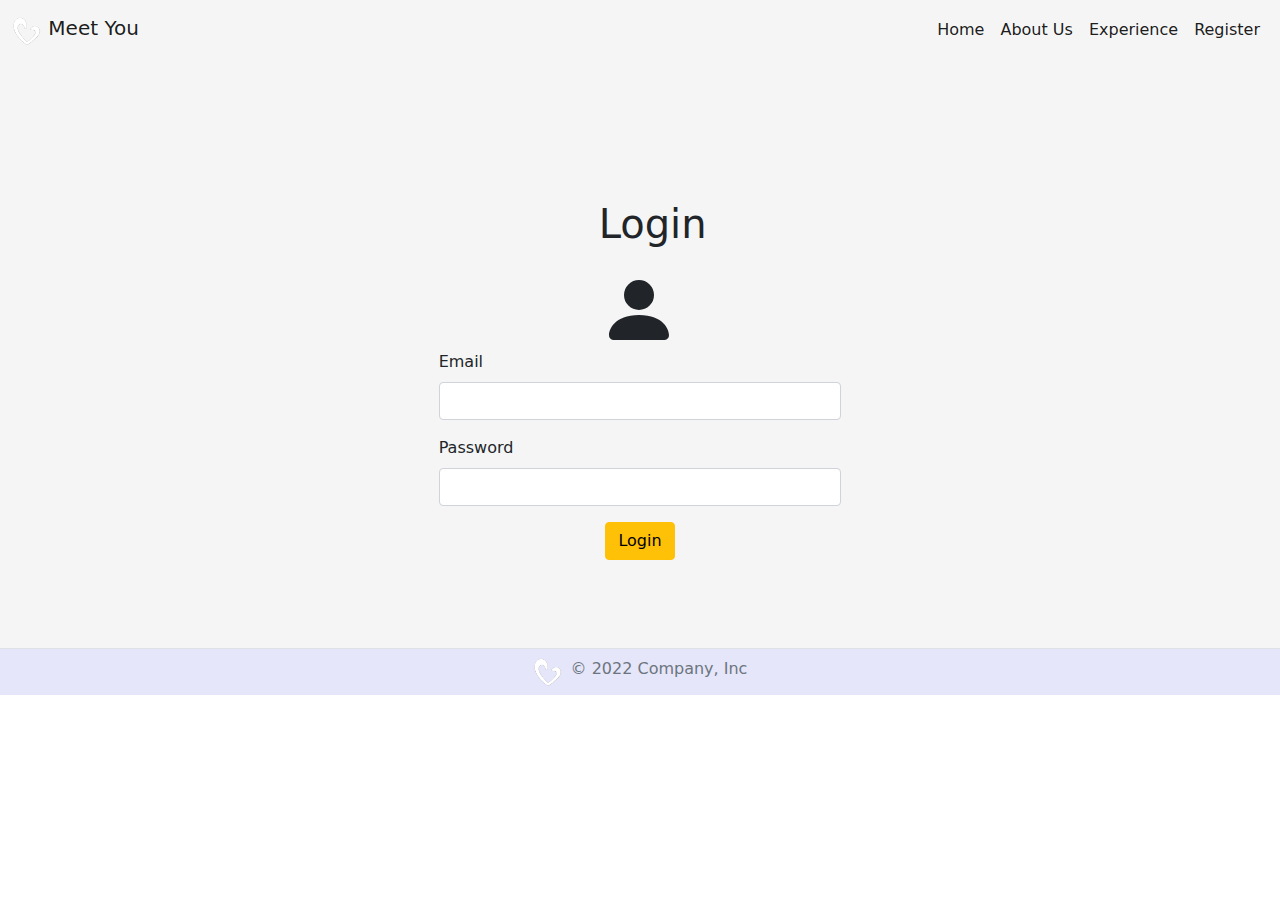
<file: login.html>
<html lang="en">
<head>
    <meta charset="UTF-8">
    <meta http-equiv="X-UA-Compatible" content="IE=edge">
    <meta name="viewport" content="width=device-width, initial-scale=1.0">
    <title>Login</title>
    <link rel="stylesheet" href="Style/css/bootstrap.min.css">
    <link rel="stylesheet" href="/style.css">
    <link rel="stylesheet" href="https://cdn.jsdelivr.net/npm/bootstrap-icons@1.8.1/font/bootstrap-icons.css">
</head>
<body>
    <section class="bg-2">
        <nav class="navbar navbar-expand-lg navbar-light">
          <div class="container-fluid">
              <a class="navbar-brand" href="#">
                <img src="/Frontend/Image/love.png" alt="" width="30" height="30" class="d-inline-block align-text-top"> Meet You</a>
              <button class="navbar-toggler" type="button" data-bs-toggle="collapse" data-bs-target="#navbarSupportedContent" aria-controls="navbarSupportedContent" aria-expanded="false" aria-label="Toggle navigation">
                <span class="navbar-toggler-icon"></span>
              </button>
              <div class="collapse navbar-collapse" id="navbarSupportedContent">
                <ul class="navbar-nav ms-auto mb-2 mb-lg-0 ">
                  <li class="nav-item">
                    <a class="nav-link active" aria-current="page" href="index.html">Home</a>
                  </li>
                  <li class="nav-item">
                    <a class="nav-link active" href="index.html/#about">About Us</a>
                  </li>
                  <li class="nav-item">
                    <a class="nav-link active" href="index.html/#experience">Experience</a>
                  </li>
                  <li class="nav-item">
                    <a class="nav-link active" href="/Register.html">Register</a>
                  </li>
                </ul>
              </div>
          </div>
          </nav>
          <div class="container-fluid">
            <div class="row justify-content-center">
              <div class="pad col-2 col-lg-1">
                <p class="fs-1 text-center">Login</p>
                <svg xmlns="http://www.w3.org/2000/svg" width="80" height="80" fill="currentColor" class="bi bi-person-fill" viewBox="0 0 16 16">
                  <path d="M3 14s-1 0-1-1 1-4 6-4 6 3 6 4-1 1-1 1H3zm5-6a3 3 0 1 0 0-6 3 3 0 0 0 0 6z"/>
                </svg>
              </div>
            </div>
            <div class="row justify-content-center pb-5">
              <div class="col-6 col-lg-4">
                <form>
                  <div class="mb-3">
                    <label for="exampleInputEmail1" class="form-label">Email</label>
                    <input type="email" class="form-control" id="exampleInputEmail1" aria-describedby="emailHelp">
                  </div>
                  <div class="mb-3">
                    <label for="exampleInputPassword1" class="form-label">Password</label>
                    <input type="password" class="form-control" id="exampleInputPassword1">
                  </div>
                  <div class="d-grid gap-2 col-5 mx-auto justify-content-center">
                    <a href="beranda.html"><button class="btn btn-warning" type="button">Login</button></a>
                  </div>
                </form>
              </div>
            </div>
          </div>
          <footer class="d-flex flex-wrap justify-content-center py-2 mt-4 border-top">
            <div class="col-8 d-flex justify-content-center">
              <a href="/" class="mb-3 me-2 mb-md-0 text-muted text-decoration-none lh-1"> 
              <img src="/Frontend/Image/love.png" alt="logo" width="30" height="30" class="d-inline-block align-text-top"></a>
              <span class="text-muted">© 2022 Company, Inc</span>
            </div>
          </footer>
      </section>
    <script src="/Style/js/bootstrap.min.js"></script>
</body>
</html>
</file>
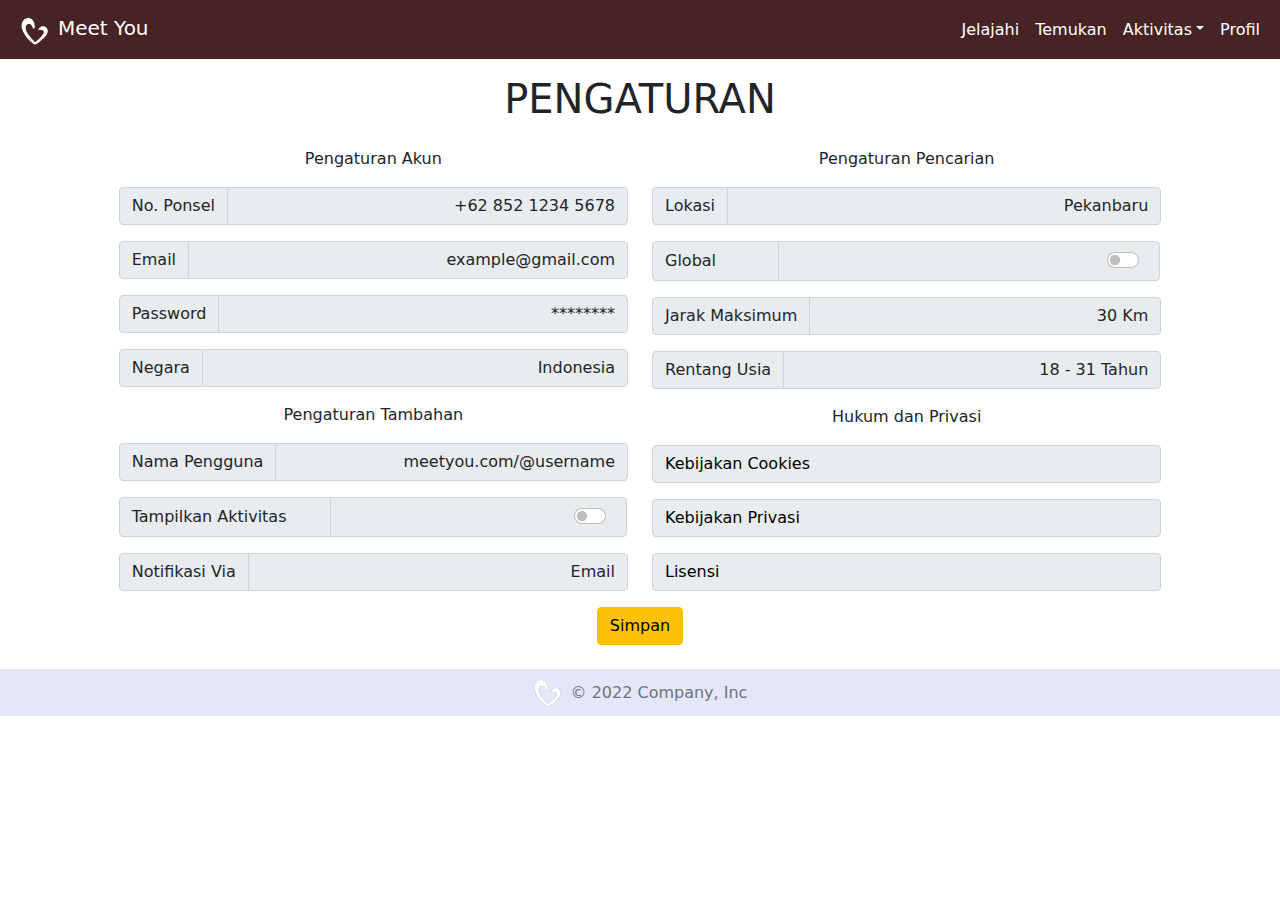
<file: pengaturan.html>
<html lang="en">
<head>
    <meta charset="UTF-8">
    <meta http-equiv="X-UA-Compatible" content="IE=edge">
    <meta name="viewport" content="width=device-width, initial-scale=1.0">
    <link rel="stylesheet" href="Style/css/bootstrap.min.css">
    <link rel="stylesheet" href="/style.css">
    <title>Pengaturan</title>
</head>
<body>
    <nav class="navbar navbar-expand-lg navbar-dark" style="background-color: 482323;">
        <div class="container-fluid">
            <a href="#" class="navbar-brand">
                <img src="/Frontend/Image/love.png" alt="" width="30" height="30" class="d-inline-block align-text-top mx-2">Meet You
            </a>
            <button class="navbar-toggler" type="button" data-bs-toggle="collapse" data-bs-target="#navbarSupportedContent" aria-controls="navbarSupportedContent" aria-expanded="false" aria-label="Toggle navigation">
                <span class="navbar-toggler-icon"></span>
            </button>
            <div class="collapse navbar-collapse" id="navbarSupportedContent">
                <ul class="navbar-nav ms-auto mb-2 mb-lg-0 ">
                    <li class="nav-item">
                        <a class="nav-link active" aria-current="page" href="beranda.html">Jelajahi</a>
                    </li>
                    <li class="nav-item">
                        <a class="nav-link active" href="temukan.html">Temukan</a>
                    </li>
                    <li class="nav-item dropdown">
                        <a class="nav-link active dropdown-toggle" href="#" id="navbarDropdown" role="button" data-bs-toggle="dropdown" aria-expanded="false">Aktivitas</a>
                        <ul class="dropdown-menu" aria-labelledby="navbarDropdown">
                            <li><a class="dropdown-item" href="chat.html">Pesan</a></li>
                            <li><a class="dropdown-item" href="calon.html">Disukai</a></li>
                            <li><a class="dropdown-item" href="cocok.html">Cocok</a></li>
                            <li><a class="dropdown-item" href="landing.html">Log Out</a></li>
                        </ul>
                    </li>
                    <li class="nav-item">
                        <a class="nav-link active" href="profil.html">Profil</a>
                    </li>
                </ul>
            </div>
        </div>
    </nav>
    <section>
        <div class="container-fluid">
            <div class="row">
                <div class="col">
                    <h1 class="fs-1 text-center mt-3">PENGATURAN</h1>
                </div>
            </div>
            <div class="row pt-3 justify-content-center">
                <div class="col-5 ">
                    <p class="text-center">Pengaturan Akun</p>
                    <div class="input-group mb-3">
                        <span class="input-group-text" id="basic-addon1">No. Ponsel</span>
                        <input type="text" class="form-control text-end pdnorm" value="+62 852 1234 5678" aria-label="Username" aria-label="Disabled input example" disabled readonly>
                    </div> 
                    <div class="input-group mb-3">
                        <span class="input-group-text" id="basic-addon1">Email</span>
                        <input type="text" class="form-control text-end" value="example@gmail.com" aria-label="Username" aria-label="Disabled input example" disabled readonly>
                    </div> 
                    <div class="input-group mb-3">
                        <span class="input-group-text" id="basic-addon1">Password</span>
                        <input type="text" class="form-control text-end" value="********" aria-label="Username" aria-label="Disabled input example" disabled readonly>
                    </div> 
                    <div class="input-group mb-3">
                        <span class="input-group-text" id="basic-addon1">Negara</span>
                        <input type="text" class="form-control text-end" value="Indonesia" aria-label="Username" aria-label="Disabled input example" disabled readonly>
                    </div> 
                    <p class="text-center">Pengaturan Tambahan</p>
                    <div class="input-group mb-3">
                        <span class="input-group-text" id="basic-addon1">Nama Pengguna</span>
                        <input type="text" class="form-control text-end" value="meetyou.com/@username" aria-label="Username" aria-label="Disabled input example" disabled readonly>
                    </div>
                    <div class="input-group mb-3">
                        <span class="col-8 col-lg-5 input-group-text" id="basic-addon1">Tampilkan Aktivitas</span>
                        <span class="col-4 col-lg-7 justify-content-end input-group-text" id="basic-addon1">
                            <div class="form-check form-switch">
                                <input class="form-check-input" type="checkbox" role="switch" id="flexSwitchCheckDefault">
                            </div>
                        </span>   
                    </div>
                    <div class="input-group mb-3">
                        <span class="input-group-text" id="basic-addon1">Notifikasi Via</span>
                        <input type="text" class="form-control text-end" value="Email" aria-label="Username" aria-label="Disabled input example" disabled readonly>
                    </div>
                </div>
                <div class="col-5">
                    <p class="text-center">Pengaturan Pencarian</p>
                    <div class="input-group mb-3">
                        <span class="input-group-text" id="basic-addon1">Lokasi</span>
                        <input type="text" class="form-control text-end" value="Pekanbaru" aria-label="Username" aria-label="Disabled input example" disabled readonly>
                    </div>
                    <div class="input-group mb-3">
                        <span class="col-3 input-group-text" id="basic-addon1">Global</span>
                        <span class="col-9 justify-content-end input-group-text" id="basic-addon1">
                            <div class="form-check form-switch">
                                <input class="form-check-input" type="checkbox" role="switch" id="flexSwitchCheckDefault">
                            </div>
                        </span>   
                    </div>
                    <div class="input-group mb-3">
                        <span class="input-group-text" id="basic-addon1">Jarak Maksimum</span>
                        <input type="text" class="form-control text-end" value="30 Km" aria-label="Username" aria-label="Disabled input example" disabled readonly>
                    </div>
                    <div class="input-group mb-3">
                        <span class="input-group-text" id="basic-addon1">Rentang Usia</span>
                        <input type="text" class="form-control text-end" value="18 - 31 Tahun" aria-label="Username" aria-label="Disabled input example" disabled readonly>
                    </div>
                    <p class="text-center">Hukum dan Privasi</p>
                    <div class="input-group mb-3">
                        <span class="col-12 input-group-text" id="basic-addon1"><a href="#" class="norm">Kebijakan Cookies</a></span>
                    </div>
                    <div class="input-group mb-3">
                        <span class="col-12 input-group-text" id="basic-addon1"><a href="#" class="norm">Kebijakan Privasi</a></span>
                    </div>
                    <div class="input-group mb-3">
                        <span class="col-12 input-group-text" id="basic-addon1"><a href="#" class="norm">Lisensi</a></span>
                    </div>
                </div>
            </div>
            <div class="row d-flex justify-content-center d-grid gap-2 col-12 col-lg-6 mx-auto">
                <div class="col d-flex justify-content-center d-grid gap-2 col-5 mx-auto">
                    <a href="pengaturan.html"><button class="btn btn-warning" type="button">Simpan</button></a>
                </div>
            </div>
        </div>
    </sec>
    <footer class="d-flex flex-wrap justify-content-center py-2 mt-4 border-top">
        <div class="col-8 d-flex justify-content-center align-items-center">
          <a href="/" class="me-2 mb-md-0 text-muted text-decoration-none lh-1"> 
          <img src="/Frontend/Image/love.png" alt="logo" width="30" height="30" class="d-inline-block align-text-top"></a>
          <span class="text-muted">© 2022 Company, Inc</span>
        </div>
      </footer>
    <script src="/Style/js/bootstrap.min.js"></script>
</body>
</html>
</file>
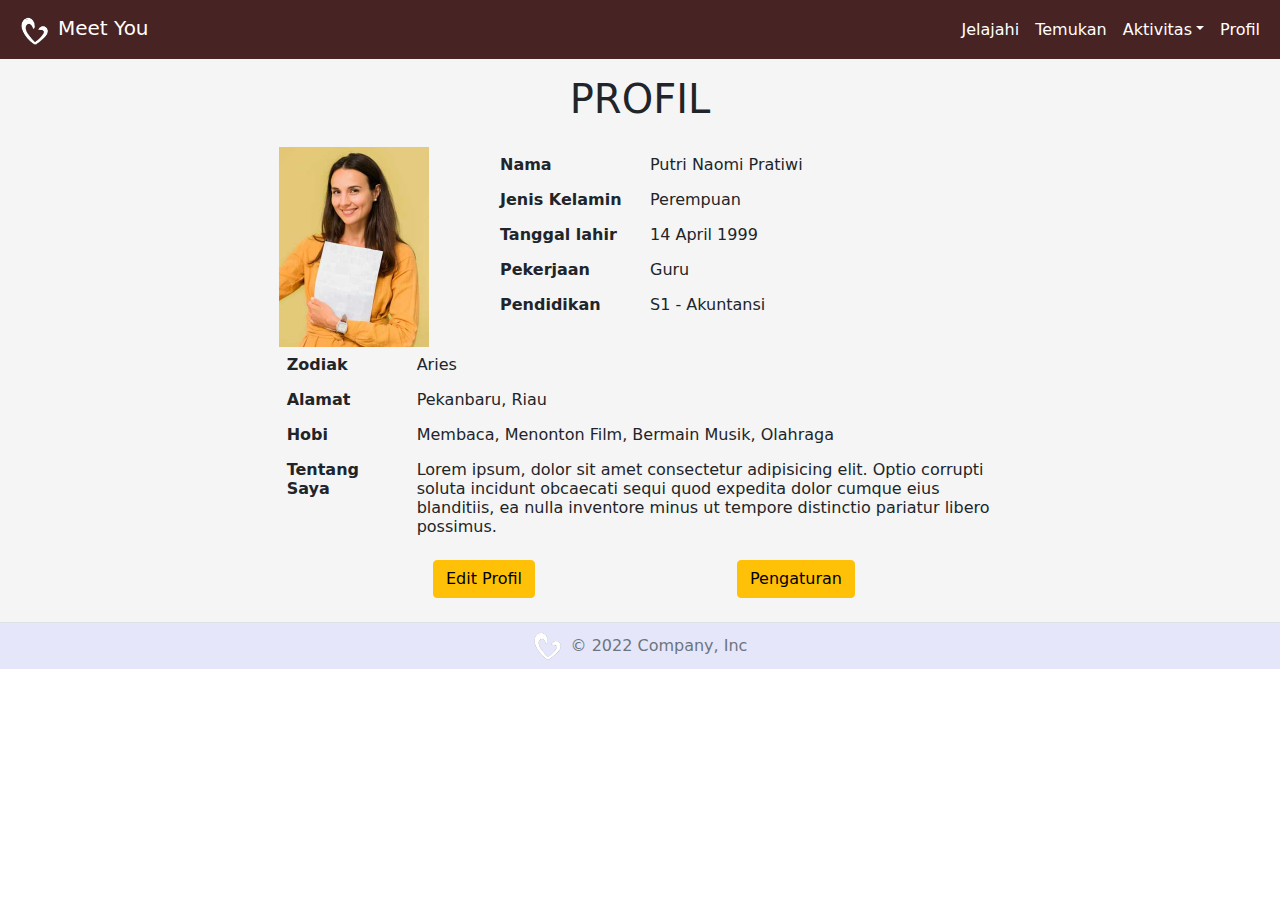
<file: profil.html>
<html lang="en">
<head>
    <meta charset="UTF-8">
    <meta http-equiv="X-UA-Compatible" content="IE=edge">
    <meta name="viewport" content="width=device-width, initial-scale=1.0">
    <title>Profil</title>
    <link rel="stylesheet" href="Style/css/bootstrap.min.css">
    <link rel="stylesheet" href="/style.css">
</head>
<body>
    <nav class="navbar navbar-expand-lg navbar-dark" style="background-color: 482323;">
        <div class="container-fluid">
            <a href="#" class="navbar-brand">
                <img src="/Frontend/Image/love.png" alt="" width="30" height="30" class="d-inline-block align-text-top mx-2">Meet You
            </a>
            <button class="navbar-toggler" type="button" data-bs-toggle="collapse" data-bs-target="#navbarSupportedContent" aria-controls="navbarSupportedContent" aria-expanded="false" aria-label="Toggle navigation">
                <span class="navbar-toggler-icon"></span>
            </button>
            <div class="collapse navbar-collapse" id="navbarSupportedContent">
                <ul class="navbar-nav ms-auto mb-2 mb-lg-0 ">
                    <li class="nav-item">
                        <a class="nav-link active" aria-current="page" href="beranda.html">Jelajahi</a>
                    </li>
                    <li class="nav-item">
                        <a class="nav-link active" href="temukan.html">Temukan</a>
                    </li>
                    <li class="nav-item dropdown">
                        <a class="nav-link active dropdown-toggle" href="#" id="navbarDropdown" role="button" data-bs-toggle="dropdown" aria-expanded="false">Aktivitas</a>
                        <ul class="dropdown-menu" aria-labelledby="navbarDropdown">
                            <li><a class="dropdown-item" href="chat.html">Pesan</a></li>
                            <li><a class="dropdown-item" href="calon.html">Disukai</a></li>
                            <li><a class="dropdown-item" href="cocok.html">Cocok</a></li>
                            <li><a class="dropdown-item" href="landing.html">Log Out</a></li>
                        </ul>
                    </li>
                    <li class="nav-item">
                        <a class="nav-link active" href="profil.html">Profil</a>
                    </li>
                </ul>
            </div>
        </div>
    </nav>
    <section class="bg-2">
        <div class="container-fluid ">
            <div class="row">
                <div class="col mb-3">
                    <h1 class="fs-1 text-center mt-3">PROFIL</h1>
                </div>
            </div>
            <div class="row justify-content-center justify">
                <div class="col-5 col-lg-2">
                    <img src="/Frontend/Image/gambar-2.jpg" alt="profil" width="150">
                </div>
                <div class="col-7 col-lg-5">
                    <table class="table table-borderless">
                        <tr>
                            <th width="150px">Nama</th>
                            <td>Putri Naomi Pratiwi</td>
                        </tr>
                        <tr>
                            <th>Jenis Kelamin</th>
                            <td>Perempuan</td>
                        </tr>
                        <tr>
                            <th>Tanggal lahir</th>
                            <td>14 April 1999</td>
                        </tr>
                        <tr>
                            <th>Pekerjaan</th>
                            <td>Guru</td>
                        </tr>
                        <tr>
                            <th>Pendidikan</th>
                            <td>S1 - Akuntansi</td>
                        </tr>
                    </table>
                </div>
            </div>
            <div class="row justify-content-center">
                <div class="col-12 col-lg-7 table-responsive">
                    <table class="table table-borderless">
                        <tr>
                            <th width="130px">Zodiak</th>
                            <td>Aries</td>
                        </tr>
                        <tr>
                            <th>Alamat</th>
                            <td>Pekanbaru, Riau</td>
                        </tr>
                        <tr>
                            <th>Hobi</th>
                            <td>Membaca, Menonton Film, Bermain Musik, Olahraga</td>
                        </tr>
                        <tr>
                            <th>Tentang Saya</th>
                            <td>Lorem ipsum, dolor sit amet consectetur adipisicing elit. Optio corrupti soluta incidunt obcaecati sequi quod expedita dolor cumque eius blanditiis, ea nulla inventore minus ut tempore distinctio pariatur libero possimus.</td>
                        </tr>
                    </table>
                </div>
                <div class="row d-flex justify-content-center d-grid gap-2 col-12 col-lg-6 mx-auto">
                    <div class="col d-flex justify-content-center d-grid gap-2 col-5 mx-auto">
                        <a href="#"><button class="btn btn-warning" type="button">Edit Profil</button></a>
                    </div>
                    <div class="col d-flex justify-content-center d-grid gap-2 col-5 mx-auto">
                        <a href="pengaturan.html"><button class="btn btn-warning" type="button">Pengaturan</button></a>
                    </div>
                </div>
            </div>

        </div>
        <footer class="d-flex flex-wrap justify-content-center py-2 mt-4 border-top">
            <div class="col-8 d-flex justify-content-center align-items-center">
              <a href="/" class="me-2 mb-md-0 text-muted text-decoration-none lh-1"> 
              <img src="/Frontend/Image/love.png" alt="logo" width="30" height="30" class="d-inline-block align-text-top"></a>
              <span class="text-muted">© 2022 Company, Inc</span>
            </div>
          </footer>
    </section>
    <script src="/Style/js/bootstrap.min.js"></script>
</body>
</html>
</file>
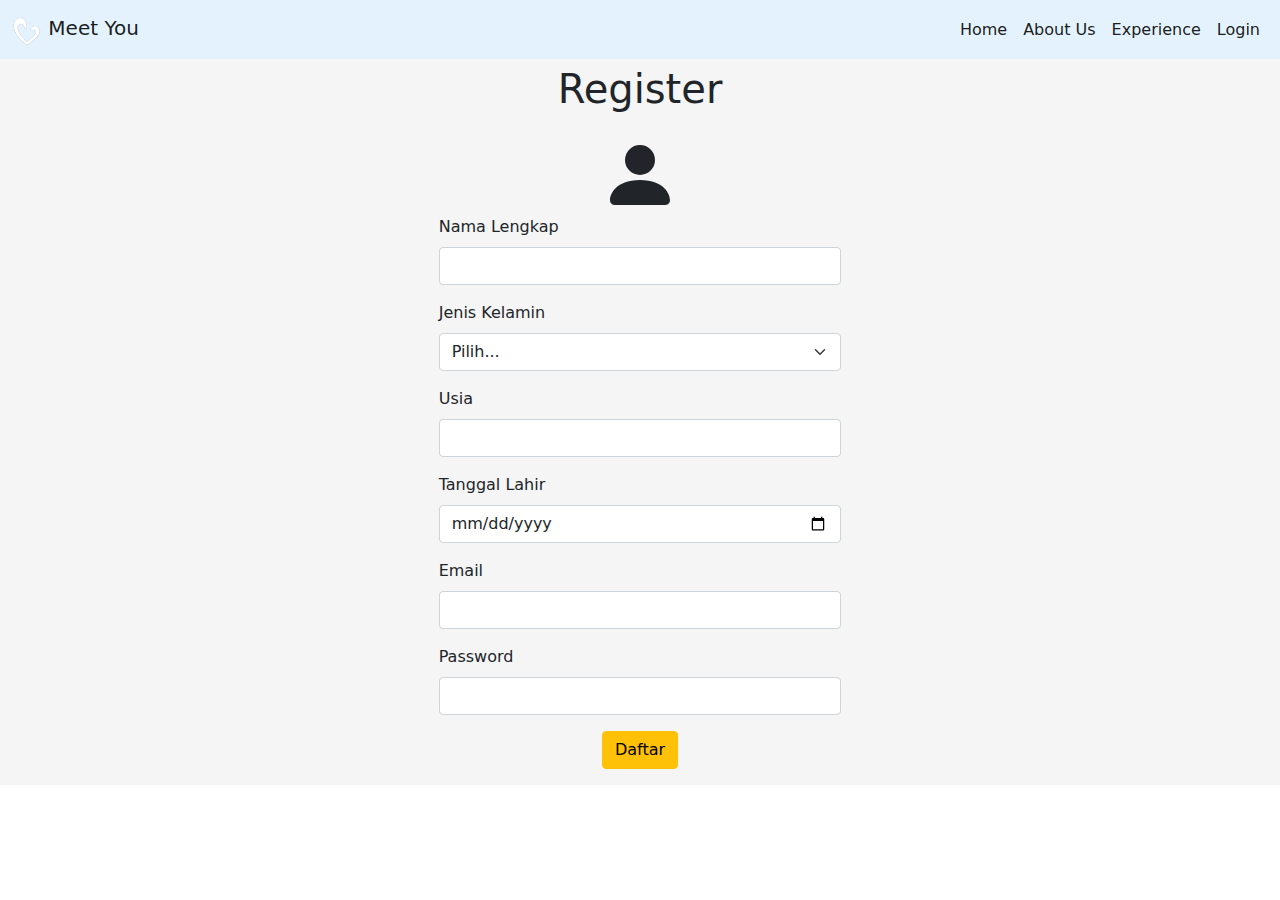
<file: Register.html>
<html lang="en">
<head>
    <meta charset="UTF-8">
    <meta http-equiv="X-UA-Compatible" content="IE=edge">
    <meta name="viewport" content="width=device-width, initial-scale=1.0">
    <title>Register</title>
    <link rel="stylesheet" href="Style/css/bootstrap.min.css">
    <link rel="stylesheet" href="/style.css">
    <link rel="stylesheet" href="https://cdn.jsdelivr.net/npm/bootstrap-icons@1.8.1/font/bootstrap-icons.css">
</head>
<body>
  <section class="desktop d-none d-lg-block">
    <section>
        <nav class="navbar navbar-expand-lg navbar-light" style="background-color: #e3f2fd;">
          <div class="container-fluid">
              <a class="navbar-brand" href="#">
                <img src="/Frontend/Image/love.png" alt="" width="30" height="30" class="d-inline-block align-text-top"> Meet You</a>
              <button class="navbar-toggler" type="button" data-bs-toggle="collapse" data-bs-target="#navbarSupportedContent" aria-controls="navbarSupportedContent" aria-expanded="false" aria-label="Toggle navigation">
                <span class="navbar-toggler-icon"></span>
              </button>
              <div class="collapse navbar-collapse" id="navbarSupportedContent">
                <ul class="navbar-nav ms-auto mb-2 mb-lg-0 ">
                  <li class="nav-item">
                    <a class="nav-link active" aria-current="page" href="landing.html">Home</a>
                  </li>
                  <li class="nav-item">
                    <a class="nav-link active" href="#">About Us</a>
                  </li>
                  <li class="nav-item">
                    <a class="nav-link active" href="#">Experience</a>
                  </li>
                  <li class="nav-item">
                    <a class="nav-link active" href="login.html">Login</a>
                  </li>
                </ul>
              </div>
          </div>
          </nav>
          </section>
          <section class="bg-2">
          <div class="container-fluid">
            <div class="row justify-content-center">
              <div class="text-center col-2 col-lg-3">
                <p class="fs-1">Register</p>
                <svg xmlns="http://www.w3.org/2000/svg" width="80" height="80" fill="currentColor" class="bi bi-person-fill" viewBox="0 0 16 16">
                  <path d="M3 14s-1 0-1-1 1-4 6-4 6 3 6 4-1 1-1 1H3zm5-6a3 3 0 1 0 0-6 3 3 0 0 0 0 6z"/>
                </svg>
              </div>
            </div>
            <div class="row justify-content-center">
              <div class="col-6 col-lg-4">
                <form>
                  <div class="mb-3">
                    <label for="inputName" class="form-label">Nama Lengkap</label>
                    <input type="name" class="form-control" id="inputName" aria-describedby="nameHelp">
                  </div>
                  <div class="mb-3">
                    <label for="inputGender" class="form-label">Jenis Kelamin</label>
                    <select class="form-select" aria-label="Default select example">
                        <option selected>Pilih...</option>
                        <option value="1">Pria</option>
                        <option value="2">Wanita</option>
                      </select>
                  </div>
                  <div class="mb-3">
                    <label for="inputAge" class="form-label">Usia</label>
                    <input type="age" class="form-control" id="inputAge" aria-describedby="ageHelp">
                  </div>
                  <div class="mb-3">
                    <label for="inputDate" class="form-label">Tanggal Lahir</label>
                    <input type="date" class="form-control" id="inputDate" aria-describedby="dateHelp">
                  </div>
                  <div class="mb-3">
                    <label for="inputEmail" class="form-label">Email</label>
                    <input type="email" class="form-control" id="inputEmail" aria-describedby="emailHelp">
                  </div>
                  <div class="mb-3">
                    <label for="inputPassword" class="form-label">Password</label>
                    <input type="password" class="form-control" id="inputPassword">
                  </div>
                  <div class="d-grid gap-2 col-5 mx-auto justify-content-center">
                    <a href="login.html"><button class="btn btn-warning" type="button">Daftar</button></a>
                  </div>
                </form>
              </div>
            </div>
          </div>
        </section>
  </section>
  <section class="mobile d-block d-lg-none">
    <section>
      <nav class="navbar navbar-expand-lg navbar-light" >
        <div class="container-fluid">
            <a class="navbar-brand h1" href="landing.html" style="color: white;">
              <img src="/Frontend/Image/love.png" alt="" width="30" height="30" class="d-inline-block align-text-top">Meet You</a>
            <button class="navbar-toggler" type="button" data-bs-toggle="offcanvas" data-bs-target="#offcanvasNavbar" aria-controls="offcanvasNavbar" aria-expanded="false" aria-label="Toggle navigation">
              <span class="navbar-toggler-icon"></span>
            </button>
            <div class="offcanvas offcanvas-end" tabindex="-1" id="offcanvasNavbar" aria-labelledby="offcanvasNavbarLabel">
              <div class="offcanvas-header">
                <h5 class="offcanvas-title" id="offcanvasNavbarLabel">Meet You</h5>
                <button type="button" class="btn-close" data-bs-dismiss="offcanvas" aria-label="Close"></button>
              </div>
              <div class="offcanvas-body">
                <ul class="navbar-nav justify-content-end flex-grow-1 pe-3">
                  <li class="nav-item">
                    <a class="nav-link active" aria-current="page" href="landing.html">Home</a>
                  </li>
                  <li class="nav-item">
                    <a class="nav-link active" href="landing.html#abouut">Tentang Kami</a>
                  </li>
                  <li class="nav-item">
                    <a class="nav-link active" href="#experiencee">Testimoni</a>
                  </li>
                  <li class="nav-item">
                    <a class="nav-link active" href="login.html">Login</a>
                  </li>
                </ul>
              </div>
            </div>
          </div>
        </nav>
      </section>
      <section class="bg-2">
          <div class="container-fluid">
            <div class="row justify-content-center">
              <div class="text-center col">
                <p class="fs-1">Register</p>
                <svg xmlns="http://www.w3.org/2000/svg" width="80" height="80" fill="currentColor" class="bi bi-person-fill" viewBox="0 0 16 16">
                  <path d="M3 14s-1 0-1-1 1-4 6-4 6 3 6 4-1 1-1 1H3zm5-6a3 3 0 1 0 0-6 3 3 0 0 0 0 6z"/>
                </svg>
              </div>
            </div>
            <div class="row justify-content-center">
              <div class="col-6">
                <form>
                  <div class="mt-3 mb-3">
                    <label for="inputName" class="form-label">Nama Lengkap</label>
                    <input type="name" class="form-control" id="inputName" aria-describedby="nameHelp">
                  </div>
                  <div class="mb-3">
                    <label for="inputGender" class="form-label">Jenis Kelamin</label>
                    <select class="form-select" aria-label="Default select example">
                        <option selected>Pilih...</option>
                        <option value="1">Pria</option>
                        <option value="2">Wanita</option>
                      </select>
                  </div>
                  <div class="mb-3">
                    <label for="inputAge" class="form-label">Usia</label>
                    <input type="age" class="form-control" id="inputAge" aria-describedby="ageHelp">
                  </div>
                  <div class="mb-3">
                    <label for="inputDate" class="form-label">Tanggal Lahir</label>
                    <input type="date" class="form-control" id="inputDate" aria-describedby="dateHelp">
                  </div>
                  <div class="mb-3">
                    <label for="inputEmail" class="form-label">Email</label>
                    <input type="email" class="form-control" id="inputEmail" aria-describedby="emailHelp">
                  </div>
                  <div class="mb-3">
                    <label for="inputPassword" class="form-label">Password</label>
                    <input type="password" class="form-control" id="inputPassword">
                  </div>
                  <div class="mb-5 d-grid gap-2 col-5 mx-auto justify-content-center">
                    <a href="login.html"><button class="btn btn-warning" type="button">Daftar</button></a>
                  </div>
            </form>
          </div>
        </div>
      </div>
    </section>
  </section>
    <script src="/Style/js/bootstrap.min.js"></script>
</body>
</html>
</file>
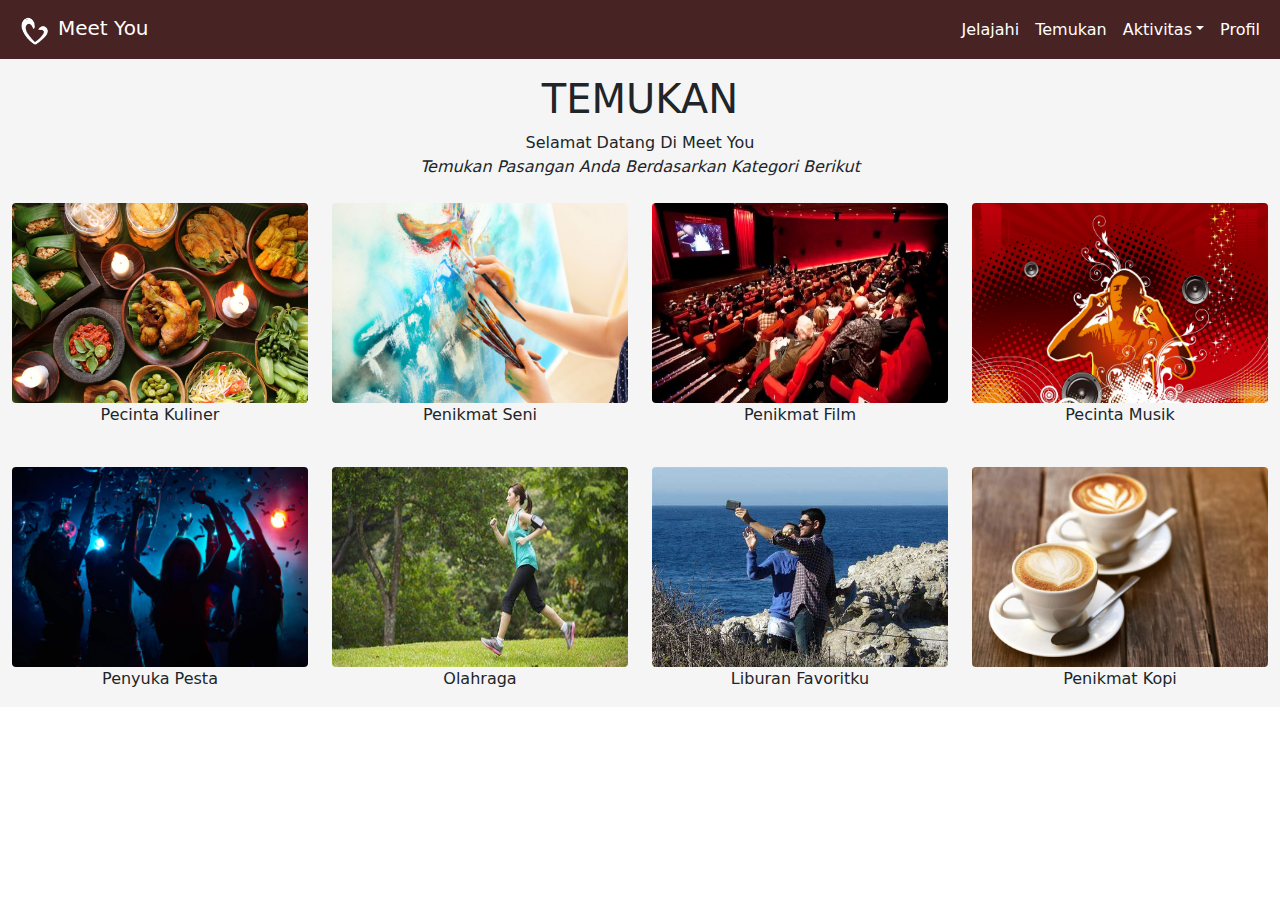
<file: temukan.html>
<html lang="en">
<head>
    <meta charset="UTF-8">
    <meta http-equiv="X-UA-Compatible" content="IE=edge">
    <meta name="viewport" content="width=device-width, initial-scale=1.0">
    <link rel="stylesheet" href="Style/css/bootstrap.min.css">
    <link rel="stylesheet" href="/style.css">
    <title>Temukan</title>
</head>
<body>
    <nav class="navbar navbar-expand-lg navbar-dark" style="background-color: 482323;">
        <div class="container-fluid">
            <a href="#" class="navbar-brand">
                <img src="/Frontend/Image/love.png" alt="" width="30" height="30" class="d-inline-block align-text-top mx-2">Meet You
            </a>
            <button class="navbar-toggler" type="button" data-bs-toggle="collapse" data-bs-target="#navbarSupportedContent" aria-controls="navbarSupportedContent" aria-expanded="false" aria-label="Toggle navigation">
                <span class="navbar-toggler-icon"></span>
            </button>
            <div class="collapse navbar-collapse" id="navbarSupportedContent">
                <ul class="navbar-nav ms-auto mb-2 mb-lg-0 ">
                    <li class="nav-item">
                        <a class="nav-link active" aria-current="page" href="beranda.html">Jelajahi</a>
                    </li>
                    <li class="nav-item">
                        <a class="nav-link active" href="temukan.html">Temukan</a>
                    </li>
                    <li class="nav-item dropdown">
                        <a class="nav-link active dropdown-toggle" href="#" id="navbarDropdown" role="button" data-bs-toggle="dropdown" aria-expanded="false">Aktivitas</a>
                        <ul class="dropdown-menu" aria-labelledby="navbarDropdown">
                            <li><a class="dropdown-item" href="chat.html">Pesan</a></li>
                            <li><a class="dropdown-item" href="calon.html">Disukai</a></li>
                            <li><a class="dropdown-item" href="cocok.html">Cocok</a></li>
                            <li><a class="dropdown-item" href="landing.html">Log Out</a></li>
                        </ul>
                    </li>
                    <li class="nav-item">
                        <a class="nav-link active" href="profil.html">Profil</a>
                    </li>
                </ul>
            </div>
        </div>
    </nav>
    <section class="bg-2">
        <div class="container-fluid">
            <div class="row">
                <div class="col">
                    <h1 class="fs-1 text-center mt-3">TEMUKAN</h1>
                    <p class="fs-6 text-center nomr">Selamat Datang Di Meet You</p>
                    <p class="fst-italic fs-6 text-center nomr">Temukan Pasangan Anda Berdasarkan Kategori Berikut</p>
                </div>
            </div>
            <div class="row mt-4">
                <div class="col-3">
                    <a href="kategori.html">
                    <img src="/Frontend/Image/kuliner.jpg" class="img-fluid im2 rounded mx-auto d-block" alt="kategori-1"></a>
                    <p class="text-center">Pecinta Kuliner</p>
                </div>
                <div class="col-3">
                    <img src="/Frontend/Image/melukis.jpg" class="img-fluid im2 rounded mx-auto d-block" alt="kategori-2">
                    <p class="text-center">Penikmat Seni</p>
                </div>
                <div class="col-3">
                    <img src="/Frontend/Image/nonton.jpg" class="img-fluid im2 rounded mx-auto d-block" alt="kategori-3">
                    <p class="text-center">Penikmat Film</p>
                </div>
                <div class="col-3">
                    <img src="/Frontend/Image/musik.jpg" class="img-fluid im2 rounded mx-auto d-block" alt="kateogri-4">
                    <p class="text-center">Pecinta Musik</p>
                </div>
            </div>
            <div class="row mt-4">
                <div class="col-3">
                    <img src="/Frontend/Image/dansa.png" class="img-fluid im2 rounded mx-auto d-block" alt="kategori-1">
                    <p class="text-center">Penyuka Pesta</p>
                </div>
                <div class="col-3">
                    <img src="/Frontend/Image/olga.jpg" class="img-fluid im2 rounded mx-auto d-block" alt="kategori-2">
                    <p class="text-center">Olahraga</p>
                </div>
                <div class="col-3">
                    <img src="/Frontend/Image/liburan.jpg" class="img-fluid im2 rounded mx-auto d-block" alt="kategori-3">
                    <p class="text-center">Liburan Favoritku</p>
                </div>
                <div class="col-3">
                    <img src="/Frontend/Image/kopi.jpg" class="img-fluid im2 rounded mx-auto d-block" alt="kateogri-4">
                    <p class="text-center">Penikmat Kopi</p>
                </div>
            </div>
        </div>
    </sec>
    <script src="/Style/js/bootstrap.min.js"></script>
</body>
</html>
</file>
<file: style.css>
.bg {
    background-image: url(/Frontend/Image/gambar-1.jpg);
    background-size: cover;
    height: 70%;
}

.bg-2{
    background-color: #f5f5f5;
    
}

.np {
    padding-left: 15px;
    padding-right: 0px;
}
.pad {
    margin-top: 15vh;
}

.justify {
    text-align: justify;
}

.im {
    width: 60;
    height: 60;
}
.im2 {
    width: 300px;
    height: 200px;
}

.mbo {
    margin-bottom: 0px;
}

.pdnorm {
    padding-left: 0;
}

.nomr{
    margin: 0;
    padding: 0;
}

.norm {
    text-decoration: none;
    color: black;
}

.header {
    padding-top: 20vh;
}

footer {
    background-color: lavender;
}


.container{max-width:1170px; margin:auto;}
img{ max-width:100%;}
.inbox_people {
  background: #f8f8f8 none repeat scroll 0 0;
  float: left;
  overflow: hidden;
  width: 40%; border-right:1px solid #c4c4c4;
}
.inbox_msg {
  border: 1px solid #c4c4c4;
  clear: both;
  overflow: hidden;
}
.top_spac{ margin: 20px 0 0;}


.recent_heading {float: left; width:40%;}
.srch_bar {
  display: inline-block;
  text-align: right;
  width: 60%;
}
.headind_srch{ padding:10px 29px 10px 20px; overflow:hidden; border-bottom:1px solid #c4c4c4;}

.recent_heading h4 {
  color: #05728f;
  font-size: 21px;
  margin: auto;
}
.srch_bar input{ border:1px solid #cdcdcd; border-width:0 0 1px 0; width:80%; padding:2px 0 4px 6px; background:none;}
.srch_bar .input-group-addon button {
  background: rgba(0, 0, 0, 0) none repeat scroll 0 0;
  border: medium none;
  padding: 0;
  color: #707070;
  font-size: 18px;
}
.srch_bar .input-group-addon { margin: 0 0 0 -27px;}

.chat_ib h5{ font-size:15px; color:#464646; margin:0 0 8px 0;}
.chat_ib h5 span{ font-size:13px; float:right;}
.chat_ib p{ font-size:14px; color:#989898; margin:auto}
.chat_img {
  float: left;
  width: 11%;
}
.chat_ib {
  float: left;
  padding: 0 0 0 15px;
  width: 88%;
}

.chat_people{ overflow:hidden; clear:both;}
.chat_list {
  border-bottom: 1px solid #c4c4c4;
  margin: 0;
  padding: 18px 16px 10px;
}
.inbox_chat { height: 550px; overflow-y: scroll;}

.active_chat{ background:#ebebeb;}

.incoming_msg_img {
  display: inline-block;
  width: 6%;
}
.received_msg {
  display: inline-block;
  padding: 0 0 0 10px;
  vertical-align: top;
  width: 92%;
 }
 .received_withd_msg p {
  background: #ebebeb none repeat scroll 0 0;
  border-radius: 3px;
  color: #646464;
  font-size: 14px;
  margin: 0;
  padding: 5px 10px 5px 12px;
  width: 100%;
}
.time_date {
  color: #747474;
  display: block;
  font-size: 12px;
  margin: 8px 0 0;
}
.received_withd_msg { width: 57%;}
.mesgs {
  float: left;
  padding: 30px 15px 0 25px;
  width: 60%;
}

 .sent_msg p {
  background: #05728f none repeat scroll 0 0;
  border-radius: 3px;
  font-size: 14px;
  margin: 0; color:#fff;
  padding: 5px 10px 5px 12px;
  width:100%;
}
.outgoing_msg{ overflow:hidden; margin:26px 0 26px;}
.sent_msg {
  float: right;
  width: 46%;
}
.input_msg_write input {
  background: rgba(0, 0, 0, 0) none repeat scroll 0 0;
  border: medium none;
  color: #4c4c4c;
  font-size: 15px;
  min-height: 48px;
  width: 100%;
}

.type_msg {border-top: 1px solid #c4c4c4;position: relative;}
.msg_send_btn {
  background: #05728f none repeat scroll 0 0;
  border: medium none;
  border-radius: 50%;
  color: #fff;
  cursor: pointer;
  font-size: 17px;
  height: 33px;
  position: absolute;
  right: 0;
  top: 11px;
  width: 33px;
}
.messaging { padding: 0 0 50px 0;}
.msg_history {
  height: 516px;
  overflow-y: auto;
}
</file>
